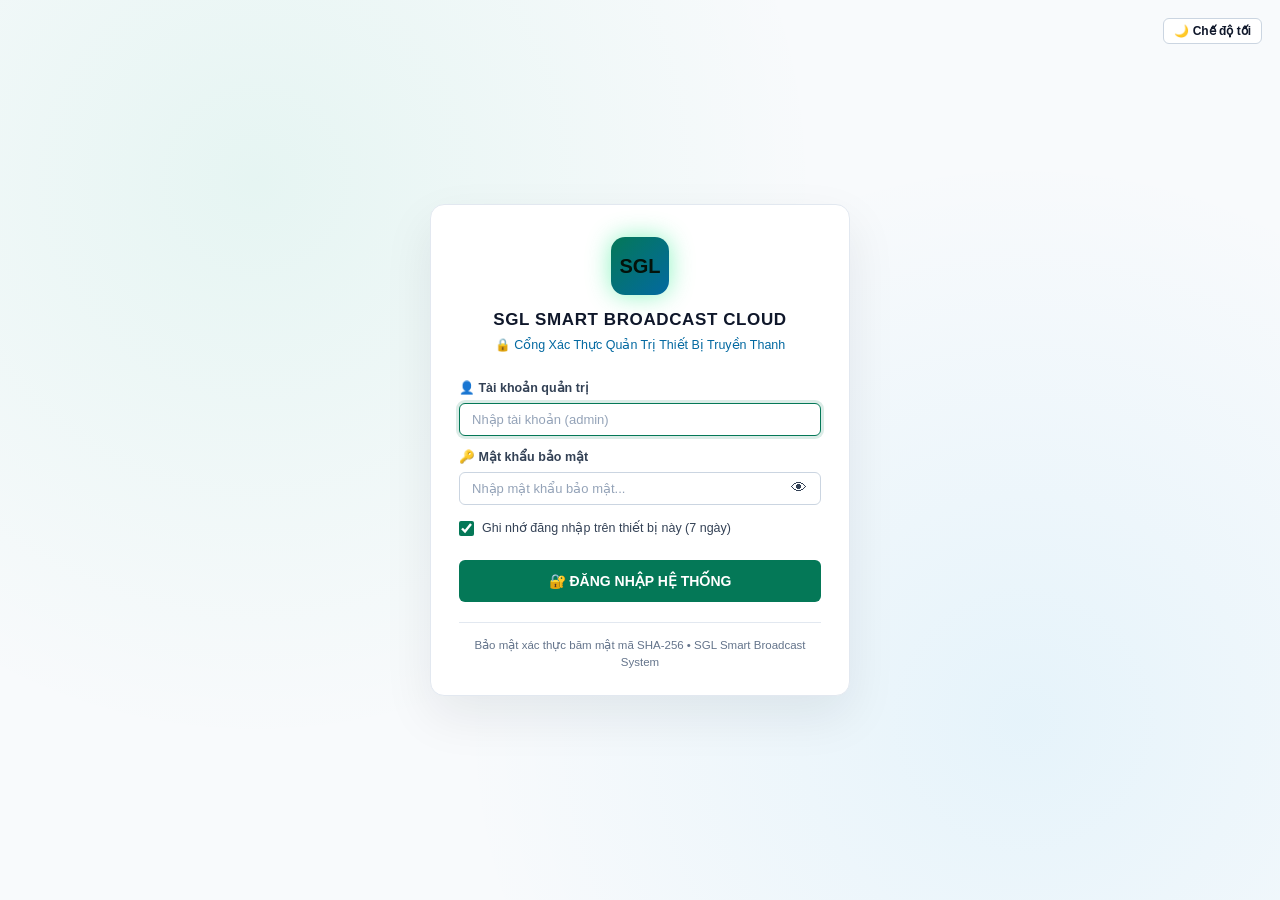
<file: index.html>
<!DOCTYPE html>
<html lang="vi">
<head>
  <meta charset="UTF-8" />
  <meta name="viewport" content="width=device-width, initial-scale=1.0" />
  <meta name="color-scheme" content="light dark" />
  <script>
    try {
      const savedScheme = localStorage.getItem("sgl_theme");
      document.querySelector('meta[name="color-scheme"]').content =
        savedScheme === "light" || savedScheme === "dark" ? savedScheme : "light dark";
    } catch (e) {}
  </script>
  <title>SGL Smart Broadcast Cloud — Quản Trị Thiết Bị Truyền Thanh</title>
  <link rel="stylesheet" href="styles.css" />
</head>
<body>

  <!-- =================================================================== -->
  <!-- LOGIN GATE OVERLAY (BẢO MẬT ĐĂNG NHẬP HỆ THỐNG)                     -->
  <!-- =================================================================== -->
  <div id="loginGate" class="login-gate">
    <button
      type="button"
      id="btnLoginThemeToggle"
      class="btn btn-outline btn-sm login-theme-btn"
      onclick="toggleTheme()"
      title="Chuyển chế độ Sáng / Tối"
    >
      ☀️ Chế độ sáng
    </button>
    <div class="login-card" id="loginCard">
      <div class="login-header">
        <div class="login-logo">SGL</div>
        <div class="login-title">SGL SMART BROADCAST CLOUD</div>
        <div class="login-subtitle">🔒 Cổng Xác Thực Quản Trị Thiết Bị Truyền Thanh</div>
      </div>

      <form id="loginForm" onsubmit="handleLoginSubmit(event)" autocomplete="on">
        <div class="form-row">
          <label for="loginUsername">👤 Tài khoản quản trị</label>
          <input
            type="text"
            id="loginUsername"
            class="input-control"
            placeholder="Nhập tài khoản (admin)"
            autocomplete="username"
            required
          />
        </div>

        <div class="form-row">
          <label for="loginPassword">🔑 Mật khẩu bảo mật</label>
          <div class="password-wrapper">
            <input
              type="password"
              id="loginPassword"
              class="input-control"
              placeholder="Nhập mật khẩu bảo mật..."
              autocomplete="current-password"
              required
            />
            <button
              type="button"
              class="btn-eye"
              id="btnTogglePass"
              onclick="togglePasswordVisibility()"
              title="Hiện / Ẩn mật khẩu"
            >
              👁
            </button>
          </div>
        </div>

        <div class="login-remember-row">
          <label class="remember-label">
            <input type="checkbox" id="loginRemember" checked />
            <span>Ghi nhớ đăng nhập trên thiết bị này (7 ngày)</span>
          </label>
        </div>

        <div id="loginErrorBox" class="login-error" style="display:none;"></div>

        <button type="submit" id="btnLoginSubmit" class="btn btn-primary login-btn">
          🔐 ĐĂNG NHẬP HỆ THỐNG
        </button>
      </form>

      <div class="login-footer">
        Bảo mật xác thực băm mật mã SHA-256 &bull; SGL Smart Broadcast System
      </div>
    </div>
  </div>

  <!-- TOP NAVIGATION BAR -->
  <header class="topbar" id="appTopbar" style="display:none;">
    <div class="brand">
      <div class="brand-logo">SGL</div>
      <div>
        <div class="brand-title">SGL SMART BROADCAST CLOUD</div>
        <div class="brand-subtitle">Hệ Thống Quản Trị &amp; Điều Khiển Thiết Bị Truyền Thanh Android</div>
      </div>
    </div>

    <nav class="nav-tabs">
      <button class="nav-tab active" data-tab="tab-dashboard" onclick="switchTab('tab-dashboard')">
        📡 Dashboard Thực Địa
      </button>
      <button class="nav-tab" data-tab="tab-deploy" onclick="switchTab('tab-deploy')">
        🚀 Triển Khai Dự Án (GĐ2)
      </button>
      <button class="nav-tab" data-tab="tab-builder" onclick="switchTab('tab-builder')">
        🛠 Trình Tạo Kịch Bản
      </button>
      <button class="nav-tab" data-tab="tab-settings" onclick="switchTab('tab-settings')">
        ⚙️ Cấu Hình &amp; Sheet
      </button>
    </nav>

    <div class="topbar-actions">
      <div class="sync-indicator" title="Tự động đồng bộ mỗi 30 giây">
        <span class="pulse-dot" id="syncDot"></span>
        <span id="lblLastSync">Đang kết nối...</span>
      </div>
      <button class="btn btn-outline btn-sm" onclick="refreshAllData()">
        🔄 Làm mới
      </button>
      <button id="btnToggleTheme" class="btn btn-outline btn-sm" onclick="toggleTheme()" title="Chuyển chế độ Sáng / Tối">
        ☀️ Chế độ sáng
      </button>
      <a id="btnOpenSheetTop" href="https://docs.google.com/spreadsheets/d/1-7ZrYTDnoL68BNB7D9QQWxhDGcGNXW3VVfdedAtejAg/edit" target="_blank" class="btn btn-cyan btn-sm" style="text-decoration:none;">
        📊 Mở Google Sheet
      </a>
      <button class="btn btn-danger btn-sm" onclick="handleLogout()" title="Đăng xuất khỏi phiên làm việc">
        🚪 Đăng xuất
      </button>
    </div>
  </header>

  <!-- MAIN CONTENT -->
  <main class="main-container" id="appMain" style="display:none;">

    <!-- =================================================================== -->
    <!-- TAB 1: DASHBOARD THỰC ĐỊA                                           -->
    <!-- =================================================================== -->
    <section id="tab-dashboard" class="tab-panel active">

      <!-- KPI CARDS -->
      <div class="kpi-grid">
        <div class="kpi-card kpi-total" onclick="setStatusFilter('ALL')">
          <div>
            <div class="kpi-label">Tổng Thiết Bị</div>
            <div class="kpi-value" id="kpiTotal">0</div>
            <div class="kpi-sub">Toàn bộ hệ thống</div>
          </div>
          <div class="kpi-icon">📦</div>
        </div>

        <div class="kpi-card kpi-online" onclick="setStatusFilter('online')">
          <div>
            <div class="kpi-label">Đang Online</div>
            <div class="kpi-value" id="kpiOnline">0</div>
            <div class="kpi-sub">Heartbeat &le; 8 phút</div>
          </div>
          <div class="kpi-icon">🟢</div>
        </div>

        <div class="kpi-card kpi-slow" onclick="setStatusFilter('slow')">
          <div>
            <div class="kpi-label">Mạng Chậm</div>
            <div class="kpi-value" id="kpiSlow">0</div>
            <div class="kpi-sub">Heartbeat 8 – 12 phút</div>
          </div>
          <div class="kpi-icon">🟡</div>
        </div>

        <div class="kpi-card kpi-offline" onclick="setStatusFilter('offline')">
          <div>
            <div class="kpi-label">Đang Offline</div>
            <div class="kpi-value" id="kpiOffline">0</div>
            <div class="kpi-sub">Quá 12 phút / Mất nguồn</div>
          </div>
          <div class="kpi-icon">🔴</div>
        </div>

        <div class="kpi-card kpi-projects" onclick="syncSheetsOnCloud()">
          <div>
            <div class="kpi-label">Số Dự Án</div>
            <div class="kpi-value" id="kpiProjects">0</div>
            <div class="kpi-sub">Bấm để tách Sheet tự động</div>
          </div>
          <div class="kpi-icon">📁</div>
        </div>
      </div>

      <!-- PROJECT PILL BAR (Tách theo từng dự án giống Google Sheet) -->
      <div class="project-pills-bar" id="projectPillsBar">
        <span class="project-pill active" onclick="setProjectFilter('ALL')">
          🌐 Tất cả dự án <span class="pill-count" id="pillCountAll">0</span>
        </span>
      </div>

      <!-- FILTER & BULK ACTION TOOLBAR -->
      <div class="toolbar-card">
        <div class="filter-group">
          <input
            type="text"
            id="txtSearch"
            class="input-control search-box"
            placeholder="🔍 Tìm kiếm MAC, AnyDesk ID, Mã ICS, Dự án, Ghi chú..."
            oninput="renderDeviceTable()"
          />

          <select id="selFilterProject" class="select-control" onchange="onProjectSelectChange()">
            <option value="ALL">📁 Dự án: TẤT CẢ</option>
          </select>

          <select id="selFilterSoftware" class="select-control" onchange="renderDeviceTable()">
            <option value="ALL">💿 Phần mềm: TẤT CẢ</option>
            <option value="Radio 3.6">Radio 3.6</option>
            <option value="VNPT ICS">VNPT ICS</option>
            <option value="Radio 1.66">Radio 1.66</option>
            <option value="Radio 2.0">Radio 2.0</option>
          </select>

          <select id="selFilterStatus" class="select-control" onchange="renderDeviceTable()">
            <option value="ALL">📡 Trạng thái: TẤT CẢ</option>
            <option value="online">🟢 Đang Online</option>
            <option value="slow">🟡 Mạng Chậm</option>
            <option value="offline">🔴 Đang Offline</option>
          </select>
        </div>

        <div class="action-group">
          <span id="lblSelectedCount" class="mono" style="color:var(--accent-green); font-weight:700; margin-right:4px;">
            Đã chọn: 0
          </span>
          <button class="btn btn-cyan" id="btnCheckSelectedIot" onclick="checkSelectedIotStatuses()" title="Chỉ kiểm tra trạng thái CMS IoT cho các Box đã tick chọn (tối đa 20 box/lần, không quét toàn bộ)">
            🔌 Check IoT (Đã chọn)
          </button>
          <button class="btn btn-outline" onclick="pushSelectedToExternalSheet()" title="Đẩy thông tin AnyDesk / MAC / IoT / ICS của các Box đã chọn sang Google Sheet ngoài">
            📊 Đẩy Sheet Ngoài
          </button>
          <button class="btn btn-amber" onclick="openAssignProjectModal()">
            📁 Gán Dự Án
          </button>
          <button class="btn btn-primary" onclick="openQuickDeployModal()">
            🚀 Chốt Dự Án Từ Xa
          </button>
          <button class="btn btn-success" onclick="printSelectedDevices()" title="In tem dán vỏ Box hàng loạt cho các thiết bị đã chọn qua máy in AiYin D11S">
            🖨️ In Tem Box Đã Chọn
          </button>
          <button class="btn btn-cyan" onclick="openBulkImportOldProjectModal()">
            📋 Thêm Dự Án Cũ (Dán DS AnyDesk)
          </button>
          <button class="btn btn-outline" onclick="openAddDeviceModal()">
            ➕ Thêm Box Lẻ
          </button>
          <button class="btn btn-outline" onclick="exportCurrentViewCsv()">
            📥 Xuất Excel (CSV)
          </button>
          <button class="btn btn-outline" onclick="syncSheetsOnCloud()" title="Đồng bộ tách Sheet từng dự án và Sheet Final">
            🔀 Tách Sheet Dự Án
          </button>
        </div>
      </div>

      <!-- DEVICE TABLE -->
      <div class="table-container">
        <div class="table-scroll">
          <table class="data-table">
            <thead>
              <tr>
                <th style="width:36px;">
                  <input type="checkbox" id="chkSelectAll" onchange="toggleSelectAll(this.checked)" />
                </th>
                <th>STT</th>
                <th>Trạng Thái</th>
                <th>Địa Chỉ MAC</th>
                <th>AnyDesk ID</th>
                <th>Mã IoT</th>
                <th>Dự Án (Địa phương)</th>
                <th>Phần Mềm</th>
                <th>Mã ICS</th>
                <th>Lần Cuối Online</th>
                <th>Bộ Nhớ</th>
                <th>Task Hiện Tại</th>
                <th>Thao Tác Nhanh</th>
              </tr>
            </thead>
            <tbody id="deviceTableBody">
              <tr>
                <td colspan="13" style="text-align:center; padding:32px; color:var(--text-secondary);">
                  ⏳ Đang tải danh sách thiết bị từ Google Sheet Cloud...
                </td>
              </tr>
            </tbody>
          </table>
        </div>
      </div>
    </section>

    <!-- =================================================================== -->
    <!-- TAB 2: TRIỂN KHAI DỰ ÁN TỪ XA (GIAI ĐOẠN 2) & HÀNG ĐỢI TASK          -->
    <!-- =================================================================== -->
    <section id="tab-deploy" class="tab-panel">
      <div class="split-grid">
        <!-- Cột trái: Cấu hình giao nhiệm vụ từ xa -->
        <div class="panel-card">
          <div class="panel-header">
            <div class="panel-title">🚀 GIAO NHIỆM VỤ CHỐT DỰ ÁN TỪ XA (OTA)</div>
            <span class="mono" id="deploySelectedBadge" style="color:var(--accent-cyan);">0 thiết bị được chọn</span>
          </div>

          <div class="form-row">
            <label>1. Chọn Kịch Bản Triển Khai (Template):</label>
            <select id="selDeployTemplate" class="select-control" onchange="onDeployTemplateChange()"></select>
          </div>

          <div class="form-row">
            <label>Mô tả kịch bản:</label>
            <div id="lblTemplateDesc" style="padding:8px 12px; background:var(--bg-input); border-radius:6px; color:var(--accent-amber); font-size:13px;">
              --
            </div>
          </div>

          <div class="form-row">
            <label>Chi tiết các bước thực thi tự động trên Android Box (JSON Steps):</label>
            <textarea id="txtDeployStepsPreview" class="code-editor" readonly></textarea>
          </div>

          <div class="form-row">
            <label>2. Danh sách MAC mục tiêu (Cách nhau bởi dấu phẩy hoặc chọn từ bảng Dashboard):</label>
            <textarea id="txtDeployTargetMacs" class="code-editor" style="min-height:90px; color:var(--accent-green);" placeholder="Ví dụ: 900EB3D6BF2C, 900EB3D52C1D"></textarea>
          </div>

          <div style="display:flex; gap:10px; margin-top:14px;">
            <button class="btn btn-primary" id="btnExecuteDeploy" onclick="executeRemoteDeploy()" style="flex:1; justify-content:center; padding:12px;">
              🚀 PHÁT LỆNH TRIỂN KHAI LÊN CLOUD SHEET
            </button>
            <button class="btn btn-outline" onclick="fillOnlineMacsToDeploy()">
              🟢 Chọn tất cả máy đang Online
            </button>
          </div>
        </div>

        <!-- Cột phải: Hàng đợi Tasks thời gian thực -->
        <div class="panel-card">
          <div class="panel-header">
            <div class="panel-title">📋 LỊCH SỬ &amp; HÀNG ĐỢI NHIỆM VỤ (TASKS QUEUE)</div>
            <button class="btn btn-outline btn-sm" onclick="loadTasksQueue()">🔄 Làm mới Task</button>
          </div>

          <div class="table-scroll" style="max-height:540px;">
            <table class="data-table">
              <thead>
                <tr>
                  <th>Task ID</th>
                  <th>MAC</th>
                  <th>Kịch Bản</th>
                  <th>Trạng Thái</th>
                  <th>Kết Quả / Log</th>
                </tr>
              </thead>
              <tbody id="tasksTableBody">
                <tr>
                  <td colspan="5" style="text-align:center; padding:24px; color:var(--text-secondary);">
                    Chưa có dữ liệu nhiệm vụ.
                  </td>
                </tr>
              </tbody>
            </table>
          </div>
        </div>
      </div>
    </section>

    <!-- =================================================================== -->
    <!-- TAB 3: TRÌNH TẠO KỊCH BẢN (SCRIPT BUILDER)                          -->
    <!-- =================================================================== -->
    <section id="tab-builder" class="tab-panel">
      <div class="split-grid">
        <div class="panel-card">
          <div class="panel-header">
            <div class="panel-title">🛠 TẠO / CHỈNH SỬA KỊCH BẢN TỰ ĐỘNG</div>
          </div>

          <div class="form-row">
            <label>Tên Kịch Bản (Mã định danh không dấu, ví dụ: deploy_xa_xuyen_moc):</label>
            <input type="text" id="txtBuilderName" class="input-control" placeholder="VD: deploy_custom_ics" />
          </div>

          <div class="form-row">
            <label>Mô tả ngắn gọn:</label>
            <input type="text" id="txtBuilderDesc" class="input-control" placeholder="VD: Gỡ Radio 3.6, cài ICS và báo cáo dự án" />
          </div>

          <div class="form-row">
            <label>Thêm nhanh bước lệnh mẫu:</label>
            <div style="display:flex; flex-wrap:wrap; gap:8px;">
              <button class="btn btn-outline btn-sm" onclick="addBuilderStep('install_apk')">📦 + Cài APK</button>
              <button class="btn btn-outline btn-sm" onclick="addBuilderStep('uninstall_pkg')">🗑 + Gỡ Package</button>
              <button class="btn btn-outline btn-sm" onclick="addBuilderStep('shell_cmd')">💻 + Lệnh Root Shell</button>
              <button class="btn btn-outline btn-sm" onclick="addBuilderStep('start_app')">▶️ + Mở Ứng Dụng</button>
              <button class="btn btn-outline btn-sm" onclick="addBuilderStep('extract_ics_mac')">🔍 + Đọc Mã ICS</button>
              <button class="btn btn-outline btn-sm" onclick="addBuilderStep('report_field')">📝 + Báo Cáo Trường</button>
              <button class="btn btn-outline btn-sm" onclick="addBuilderStep('download_apk')">🌐 + Tải APK từ URL</button>
            </div>
          </div>

          <div class="form-row">
            <label>Nội dung JSON Steps:</label>
            <textarea id="txtBuilderJson" class="code-editor" style="min-height:260px;">[
  {
    "action": "shell_cmd",
    "params": {
      "cmd": "am force-stop vn.phitn.app.radiostation"
    }
  },
  {
    "action": "report_field",
    "params": {
      "field": "software",
      "value": "Radio 3.6"
    }
  }
]</textarea>
          </div>

          <button class="btn btn-primary" onclick="saveCustomTemplate()" style="width:100%; justify-content:center; padding:12px;">
            💾 LƯU KỊCH BẢN LÊN GOOGLE SHEET
          </button>
        </div>

        <div class="panel-card">
          <div class="panel-header">
            <div class="panel-title">📚 DANH SÁCH KỊCH BẢN HIỆN CÓ TRÊN SHEET</div>
          </div>
          <div id="templateListContainer" style="display:flex; flex-direction:column; gap:10px;"></div>
        </div>
      </div>
    </section>

    <!-- =================================================================== -->
    <!-- TAB 4: CẤU HÌNH HỆ THỐNG & GOOGLE SHEET                              -->
    <!-- =================================================================== -->
    <section id="tab-settings" class="tab-panel">
      <div class="panel-card" style="max-width:780px; margin:0 auto;">
        <div class="panel-header">
          <div class="panel-title">⚙️ CẤU HÌNH KẾT NỐI CLOUD WEBHOOK &amp; ANYDESK</div>
        </div>

        <div class="form-row" id="rowGoogleWebhook">
          <label>Google Apps Script Webhook URL:</label>
          <input type="text" id="txtWebhookUrl" class="input-control mono" />
        </div>

        <div class="form-row" id="rowGoogleSheet">
          <label>Link Google Sheet Quản Lý Dự Án:</label>
          <input type="text" id="txtSheetUrl" class="input-control mono" />
        </div>

        <div class="form-row">
          <label>Mật khẩu AnyDesk mặc định (Unattended Access):</label>
          <input type="password" id="txtDefaultAdPass" class="input-control mono" placeholder="Được giải mã tự động khi đăng nhập Quản trị viên" autocomplete="off" />
        </div>

        <div class="form-row">
          <label>🌐 Link Máy In Cục Bộ (Cloudflare Tunnel HTTPS / Localhost):</label>
          <input type="text" id="txtPrintServerUrl" class="input-control mono" placeholder="VD: https://xxxx.trycloudflare.com hoặc http://localhost:8080" />
          <small style="color:var(--text-muted); font-size:11px; margin-top:4px; display:block;">
            Dán link HTTPS do Cloudflare Tunnel tạo ra trên máy tính xưởng để mọi người dùng Web GitHub có thể in từ xa.
          </small>
        </div>

        <div style="display:flex; gap:10px; margin-top:18px;">
          <button class="btn btn-primary" onclick="saveSettings()">💾 Lưu Cấu Hình</button>
          <button class="btn btn-cyan" onclick="resetDefaultSettings()">🔄 Khôi Phục Mặc Định</button>
          <button class="btn btn-amber" onclick="syncSheetsOnCloud()">🔀 Đồng Bộ Tách Sheet Ngay</button>
        </div>

        <hr style="border:none; border-top:1px solid var(--border-subtle); margin:24px 0;" />

        <!-- CẤU HÌNH ĐỒNG BỘ GOOGLE SHEET NGOÀI -->
        <div class="panel-header" style="margin-bottom:12px;">
          <div class="panel-title">📊 ĐỒNG BỘ TỰ ĐỘNG SANG GOOGLE SHEET NGOÀI</div>
          <span id="lblExtSheetStatus" class="badge badge-slow">Chưa cấu hình</span>
        </div>
        <p style="color:var(--text-secondary); font-size:12px; margin-bottom:14px;">
          Tự động điền <strong>AnyDesk, MAC, Mã IoT, Mã ICS</strong> sang file Google Sheet dự án của bạn mỗi khi thêm Box hoặc Box gửi MAC thật lên hệ thống. (Nhớ chia sẻ quyền <strong>Người chỉnh sửa / Editor</strong> file đích cho tài khoản chạy Apps Script.)
        </p>

        <div class="form-row">
          <label style="display:flex; align-items:center; gap:8px; cursor:pointer;">
            <input type="checkbox" id="chkExtSheetEnabled" />
            <span>Bật tự động điền sang Google Sheet ngoài</span>
          </label>
        </div>

        <div class="form-row">
          <label>Link hoặc ID Google Sheet đích:</label>
          <input type="text" id="txtExtSheetUrl" class="input-control mono" placeholder="https://docs.google.com/spreadsheets/d/..." />
        </div>

        <div style="display:grid; grid-template-columns:2fr 1fr; gap:10px;">
          <div class="form-row">
            <label>Tên Sheet (Tab) đích (để trống = tự khớp tên Dự Án):</label>
            <input type="text" id="txtExtSheetName" class="input-control" placeholder="VD: New" />
          </div>
          <div class="form-row">
            <label>Dòng dữ liệu bắt đầu:</label>
            <input type="number" id="txtExtSheetStartRow" class="input-control mono" value="2" min="1" />
          </div>
        </div>

        <div style="display:grid; grid-template-columns:repeat(4, 1fr); gap:10px;">
          <div class="form-row">
            <label>Cột AnyDesk:</label>
            <input type="text" id="txtExtColAnydesk" class="input-control mono" placeholder="VD: C" maxlength="3" />
          </div>
          <div class="form-row">
            <label>Cột MAC:</label>
            <input type="text" id="txtExtColMac" class="input-control mono" placeholder="VD: D" maxlength="3" />
          </div>
          <div class="form-row">
            <label>Cột Mã IoT:</label>
            <input type="text" id="txtExtColIot" class="input-control mono" placeholder="VD: B" maxlength="3" />
          </div>
          <div class="form-row">
            <label>Cột Mã ICS (tùy chọn):</label>
            <input type="text" id="txtExtColIcs" class="input-control mono" placeholder="VD: E" maxlength="3" />
          </div>
        </div>

        <div class="form-row">
          <label>🎯 Chỉ tự động đẩy các Dự Án sau (cách nhau dấu phẩy, để trống = tất cả):</label>
          <input type="text" id="txtExtFilterProjects" list="dlExistingProjects" class="input-control" placeholder="VD: Kho thiết bị (hoặc: Kho thiết bị, New)" />
          <small style="color:var(--text-muted); font-size:11px; margin-top:4px; display:block;">
            Dùng để tách riêng 2 bên test: chỉ Box thuộc dự án nhập ở đây mới tự đẩy sang Sheet ngoài (bên QA/dự án khác sẽ bỏ qua). Bấm tay nút "Đẩy Sheet Ngoài" vẫn hoạt động cho mọi Box.
          </small>
        </div>

        <div class="form-row">
          <label style="display:flex; align-items:center; gap:8px; cursor:pointer;">
            <input type="checkbox" id="chkExtRequireIot" />
            <span>Chỉ tự động đẩy khi Box đã có Mã IoT (tùy chọn)</span>
          </label>
        </div>

        <div style="display:flex; gap:10px; margin-top:12px;">
          <button class="btn btn-success" id="btnSaveExtSheet" onclick="saveExternalSheetConfig()">💾 Lưu &amp; Kiểm Tra Quyền Sheet</button>
        </div>

        <hr style="border:none; border-top:1px solid var(--border-subtle); margin:24px 0;" />

        <!-- CẤU HÌNH SAIGONIOT CMS -->
        <div class="panel-header" style="margin-bottom:12px;">
          <div class="panel-title">🔌 KẾT NỐI SAIGONIOT CMS (cmsiot.saigoniot.vn)</div>
          <span id="lblCmsIotStatus" class="badge badge-slow">Chưa cấu hình</span>
        </div>
        <p style="color:var(--text-secondary); font-size:12px; margin-bottom:14px;">
          Tài khoản được lưu an toàn trong <strong>Script Properties</strong> trên Google Apps Script. Hệ thống <strong>KHÔNG tự động quét hàng loạt</strong> — chỉ kiểm tra khi bạn chủ động bấm nút <strong>🔌</strong> (từng dòng hoặc các box đã chọn, tối đa 20 box/lần).
        </p>

        <div style="display:grid; grid-template-columns:1fr 1fr; gap:10px;">
          <div class="form-row">
            <label>Tài khoản SaigonIoT CMS:</label>
            <input type="text" id="txtCmsIotUser" class="input-control mono" placeholder="Nhập tài khoản CMS IoT" autocomplete="off" />
          </div>
          <div class="form-row">
            <label>Mật khẩu SaigonIoT CMS:</label>
            <input type="password" id="txtCmsIotPass" class="input-control mono" placeholder="Nhập mật khẩu CMS IoT" autocomplete="new-password" />
          </div>
        </div>

        <div style="display:flex; gap:10px; margin-top:12px;">
          <button class="btn btn-success" id="btnSaveCmsIot" onclick="saveCmsIotConfig()">🔐 Lưu &amp; Kiểm Tra Kết Nối IoT</button>
        </div>
      </div>
    </section>

  </main>

  <!-- ===================================================================== -->
  <!-- MODAL 1: GÁN DỰ ÁN & PHẦN MỀM HÀNG LOẠT                               -->
  <!-- ===================================================================== -->
  <div class="modal-backdrop" id="modalAssignProject">
    <div class="modal-box">
      <div class="modal-title">📁 Gán / Chuyển Dự Án Hàng Loạt</div>
      <div class="form-row">
        <label>Số lượng thiết bị đang chọn:</label>
        <div id="lblModalAssignCount" class="mono" style="color:var(--accent-cyan); font-weight:700;">0 thiết bị</div>
      </div>
      <div class="form-row">
        <label>Chọn dự án có sẵn hoặc nhập tên Dự án mới:</label>
        <input type="text" id="txtModalProjectName" list="dlExistingProjects" class="input-control" placeholder="VD: Xã Xuyên Mộc (102 box)" />
        <datalist id="dlExistingProjects"></datalist>
      </div>
      <div class="form-row">
        <label>Cập nhật loại Phần mềm (Tùy chọn):</label>
        <select id="selModalSoftware" class="select-control">
          <option value="">-- Giữ nguyên phần mềm hiện tại --</option>
          <option value="Radio 3.6">Radio 3.6</option>
          <option value="Radio 3.6 (Test)">Radio 3.6 (Test)</option>
          <option value="VNPT ICS">VNPT ICS</option>
          <option value="Radio 1.66">Radio 1.66</option>
          <option value="Radio 2.0">Radio 2.0</option>
        </select>
      </div>
      <div style="display:flex; justify-content:flex-end; gap:10px; margin-top:18px;">
        <button class="btn btn-outline" onclick="closeModal('modalAssignProject')">Hủy</button>
        <button class="btn btn-primary" onclick="confirmAssignProject()">✔ Xác Nhận Lưu Lên Sheet</button>
      </div>
    </div>
  </div>

  <!-- ===================================================================== -->
  <!-- MODAL 2: THÊM / ĐĂNG KÝ BOX MỚI THỦ CÔNG                              -->
  <!-- ===================================================================== -->
  <div class="modal-backdrop" id="modalAddDevice">
    <div class="modal-box">
      <div class="modal-title">➕ Đăng Ký / Thêm Android Box Lẻ Lên Sheet</div>
      <div style="display:grid; grid-template-columns:1fr 1fr; gap:10px;">
        <div class="form-row">
          <label>Mã AnyDesk ID (*):</label>
          <input type="text" id="txtAddAnydesk" class="input-control mono" placeholder="VD: 1371078125" oninput="onAddAnydeskInput(this.value)" />
        </div>
        <div class="form-row">
          <label>Mã IoT (Mạch IoT):</label>
          <div style="display:flex; gap:6px;">
            <input type="text" id="txtAddIot" class="input-control mono" placeholder="VD: 11738 / Mã IoT" style="flex:1;" />
            <button type="button" class="btn btn-cyan btn-sm" id="btnAddLookupCms" onclick="lookupSingleIotInModal()" title="Tra cứu nhanh trạng thái từ cmsiot.saigoniot.vn">
              🔍 Tra CMS
            </button>
          </div>
          <div id="lblAddCmsLookupResult" style="font-size:11.5px; color:var(--text-secondary); margin-top:4px;"></div>
        </div>
      </div>
      <div class="form-row">
        <label>Địa chỉ MAC Android (Không cần nhập — Tự động lấy khi Box kết nối):</label>
        <input type="text" id="txtAddMac" class="input-control mono" placeholder="⚡ Để trống: Tự động điền MAC khi Box gửi tín hiệu lần đầu" />
        <div id="lblAutoMacHint" style="font-size:11.5px; color:var(--accent-cyan); margin-top:4px;">
          ⚡ Chỉ cần nhập Mã AnyDesk & Mã IoT, hệ thống sẽ tự động lấy MAC thật ngay lần đầu Box kết nối!
        </div>
      </div>
      <div style="display:grid; grid-template-columns:1fr 1fr; gap:10px;">
        <div class="form-row">
          <label>Dự án:</label>
          <input type="text" id="txtAddProject" list="dlExistingProjects" class="input-control" value="Kho thiết bị" />
        </div>
        <div class="form-row">
          <label>Phần mềm cài đặt:</label>
          <select id="selAddSoftware" class="select-control">
            <option value="Radio 3.6 (Test)">Radio 3.6 (Test)</option>
            <option value="Radio 3.6">Radio 3.6</option>
            <option value="VNPT ICS">VNPT ICS</option>
            <option value="Radio 1.66">Radio 1.66</option>
            <option value="Radio 2.0">Radio 2.0</option>
          </select>
        </div>
      </div>
      <div style="display:grid; grid-template-columns:1fr 1fr; gap:10px;">
        <div class="form-row">
          <label>Mã ICS (Nếu có):</label>
          <input type="text" id="txtAddIcs" class="input-control mono" placeholder="Tùy chọn" />
        </div>
        <div class="form-row">
          <label>IMEI SIM (Nếu có):</label>
          <input type="text" id="txtAddImei" class="input-control mono" placeholder="Tùy chọn" />
        </div>
      </div>
      <div class="form-row">
        <label>Ghi chú / Cụm loa lắp đặt:</label>
        <input type="text" id="txtAddNotes" class="input-control" placeholder="VD: Cụm loa Thôn 1..." />
      </div>
      <div style="display:flex; justify-content:flex-end; gap:10px; margin-top:18px;">
        <button class="btn btn-outline" onclick="closeModal('modalAddDevice')">Hủy</button>
        <button class="btn btn-primary" onclick="confirmAddDevice()">➕ Lưu Thiết Bị</button>
      </div>
    </div>
  </div>

  <!-- ===================================================================== -->
  <!-- MODAL 3: THÊM DỰ ÁN CŨ (DÁN DANH SÁCH MÃ ANYDESK TẠO SHEET DỰ ÁN)     -->
  <!-- ===================================================================== -->
  <div class="modal-backdrop" id="modalBulkImportOldProject">
    <div class="modal-box" style="max-width:580px;">
      <div class="modal-title">📋 Thêm Dự Án Cũ — Dán Danh Sách Mã AnyDesk</div>
      <p style="font-size:12.5px; color:var(--text-secondary); margin-bottom:12px; line-height:1.5;">
        Nhập tên dự án (sẽ tự động tạo 1 Sheet riêng trên Google Sheet) và dán danh sách mã AnyDesk của dự án đó.
        Sau đó khi bạn vào AnyDesk từng Box cài <code>00_AutoSetup.apk</code>, App sẽ <b>tự động dò mã AnyDesk trên Sheet</b>,
        điền MAC thật, cập nhật <b>Phần mềm đang sử dụng</b> và trạng thái <b>Online / Offline</b>.
      </p>
      <div class="form-row">
        <label>Tên Dự Án / Tên Sheet Mới (*):</label>
        <input
          type="text"
          id="txtBulkOldProjectName"
          list="dlExistingProjects"
          class="input-control"
          placeholder="VD: Xã Hòa Hiệp (Dự án cũ)"
        />
      </div>
      <div class="form-row">
        <label>Phần mềm mặc định ban đầu (Sẽ tự động cập nhật lại khi cài App vào Box):</label>
        <select id="selBulkOldSoftware" class="select-control">
          <option value="Chưa đồng bộ">🔄 Tự động nhận diện khi cài App lên Box</option>
          <option value="Radio 3.6">Radio 3.6</option>
          <option value="VNPT ICS">VNPT ICS</option>
          <option value="Radio 1.66">Radio 1.66</option>
          <option value="Radio 2.0">Radio 2.0</option>
        </select>
      </div>
      <div class="form-row">
        <label>Dán danh sách mã AnyDesk (Mỗi dòng 1 mã hoặc copy từ Excel/Zalo):</label>
        <textarea
          id="txtBulkOldAnydeskList"
          class="code-editor"
          style="min-height:170px;"
          placeholder="1371078125&#10;1074358911&#10;1748089615&#10;..."
        ></textarea>
      </div>
      <div style="display:flex; justify-content:flex-end; gap:10px; margin-top:16px;">
        <button class="btn btn-outline" onclick="closeModal('modalBulkImportOldProject')">Hủy</button>
        <button class="btn btn-primary" id="btnConfirmBulkOld" onclick="confirmBulkImportOldProject()">
          📥 Tạo Sheet Dự Án &amp; Nạp Mã AnyDesk
        </button>
      </div>
    </div>
  </div>

  <!-- ===================================================================== -->
  <!-- MODAL 4: SỬA ANYDESK & MÃ IOT THIẾT BỊ                                -->
  <!-- ===================================================================== -->
  <div class="modal-backdrop" id="modalEditIot">
    <div class="modal-box" style="max-width:460px;">
      <div class="modal-title">🏷️ Chỉnh Sửa AnyDesk &amp; Mã IoT</div>
      <div class="form-row">
        <label>Thiết bị đang chọn (MAC):</label>
        <div id="lblEditIotDevice" class="mono" style="color:var(--accent-green); font-weight:700; font-size:14px; padding:6px 12px; background:var(--bg-input); border-radius:6px;">--</div>
      </div>
      <input type="hidden" id="hidEditIotMac" />
      <input type="hidden" id="hidEditIotOldAnydesk" />
      <div class="form-row">
        <label>Mã AnyDesk (9 - 10 chữ số):</label>
        <input
          type="text"
          id="txtEditAnydeskValue"
          class="input-control mono"
          placeholder="Nhập AnyDesk ID mới (VD: 123456789)"
          autocomplete="off"
          onkeydown="if(event.key==='Enter') confirmSaveEditIot()"
        />
      </div>
      <div class="form-row">
        <label>Mã IoT (Quét bằng súng barcode hoặc gõ tay):</label>
        <input
          type="text"
          id="txtEditIotValue"
          class="input-control mono"
          placeholder="Nhập Mã IoT (VD: 11250, IOT-9988...)"
          autocomplete="off"
          onkeydown="if(event.key==='Enter') confirmSaveEditIot()"
        />
      </div>
      <div style="font-size:12px; color:var(--text-muted); margin-top:-6px; margin-bottom:12px;">
        💡 Nhấn <b>Enter</b> hoặc bấm nút <b>Lưu Thay Đổi</b> để cập nhật ngay AnyDesk và Mã IoT.
      </div>
      <div style="display:flex; justify-content:flex-end; gap:10px; margin-top:16px;">
        <button class="btn btn-outline" onclick="closeModal('modalEditIot')">Hủy</button>
        <button class="btn btn-primary" id="btnSaveEditIot" onclick="confirmSaveEditIot()">
          ✔ Lưu Thay Đổi
        </button>
      </div>
    </div>
  </div>

  <!-- TOAST NOTIFICATION CONTAINER -->
  <div class="toast-container" id="toastContainer"></div>

  <script src="app.js"></script>
</body>
</html>
</file>
<file: styles.css>
:root {
  color-scheme: light dark;
  accent-color: var(--accent-green);
  scrollbar-color: var(--scrollbar-thumb) var(--scrollbar-track);

  /* Raw light & dark color tokens */
  --bg-base-light: #f8fafc;
  --bg-base-dark: #060b09;
  --bg-surface-light: #ffffff;
  --bg-surface-dark: #0b1410;
  --bg-card-light: #ffffff;
  --bg-card-dark: #0f1c16;
  --bg-card-hover-light: #f1f5f9;
  --bg-card-hover-dark: #14261e;
  --bg-input-light: #ffffff;
  --bg-input-dark: #070e0b;
  --border-subtle-light: #e2e8f0;
  --border-subtle-dark: #1a3326;
  --border-control-light: #cbd5e1;
  --border-control-dark: #1a3326;
  --border-glow-light: #047857;
  --border-glow-dark: #00e676;
  --text-primary-light: #0f172a;
  --text-primary-dark: #e8f5e9;
  --text-secondary-light: #334155;
  --text-secondary-dark: #8ab89d;
  --text-muted-light: #64748b;
  --text-muted-dark: #527a63;
  --placeholder-color-light: #94a3b8;
  --placeholder-color-dark: #527a63;

  --accent-green-light: #047857;
  --accent-green-dark: #00e676;
  --accent-green-dim-light: #d1fae5;
  --accent-green-dim-dark: rgba(0, 230, 118, 0.14);
  --accent-cyan-light: #0369a1;
  --accent-cyan-dark: #00e5ff;
  --accent-cyan-dim-light: #e0f2fe;
  --accent-cyan-dim-dark: rgba(0, 229, 255, 0.14);
  --accent-amber-light: #b45309;
  --accent-amber-dark: #ffb300;
  --accent-amber-dim-light: #fef3c7;
  --accent-amber-dim-dark: rgba(255, 179, 0, 0.15);
  --accent-red-light: #b91c1c;
  --accent-red-dark: #ff1744;
  --accent-red-dim-light: #fee2e2;
  --accent-red-dim-dark: rgba(255, 23, 68, 0.15);
  --accent-purple-light: #7e22ce;
  --accent-purple-dark: #b388ff;

  --scrollbar-track-light: #f1f5f9;
  --scrollbar-track-dark: #0b1410;
  --scrollbar-thumb-light: #64748b;
  --scrollbar-thumb-dark: #527a63;

  --topbar-bg-start-light: #ffffff;
  --topbar-bg-start-dark: #0d1913;
  --topbar-bg-end-light: #ffffff;
  --topbar-bg-end-dark: #09120e;
  --nav-tabs-bg-light: #f1f5f9;
  --nav-tabs-bg-dark: #070e0b;
  --nav-tab-color-light: #475569;
  --nav-tab-color-dark: #8ab89d;
  --nav-tab-hover-bg-light: rgba(0, 0, 0, 0.04);
  --nav-tab-hover-bg-dark: rgba(255, 255, 255, 0.04);
  --nav-tab-active-bg-light: #ffffff;
  --nav-tab-active-bg-dark: rgba(0, 230, 118, 0.14);
  --nav-tab-active-border-light: #cbd5e1;
  --nav-tab-active-border-dark: rgba(0, 230, 118, 0.35);

  --kpi-hover-border-light: #047857;
  --kpi-hover-border-dark: rgba(0, 230, 118, 0.4);
  --kpi-label-color-light: #64748b;
  --kpi-label-color-dark: #8ab89d;
  --kpi-sub-color-light: #94a3b8;
  --kpi-sub-color-dark: #527a63;
  --kpi-projects-icon-bg-light: #f3e8ff;
  --kpi-projects-icon-bg-dark: rgba(179, 136, 255, 0.14);

  --pill-bg-light: #f8fafc;
  --pill-bg-dark: #0f1c16;
  --pill-hover-color-light: #0369a1;
  --pill-hover-color-dark: #e8f5e9;
  --pill-hover-bg-light: #f0f9ff;
  --pill-hover-bg-dark: #0f1c16;
  --pill-active-bg-light: #0369a1;
  --pill-active-bg-dark: rgba(0, 229, 255, 0.14);
  --pill-active-color-light: #ffffff;
  --pill-active-color-dark: #00e5ff;
  --pill-count-bg-light: #e2e8f0;
  --pill-count-bg-dark: rgba(255, 255, 255, 0.08);
  --pill-count-color-light: #334155;
  --pill-count-color-dark: #8ab89d;
  --pill-active-count-bg-light: rgba(255, 255, 255, 0.25);
  --pill-active-count-bg-dark: rgba(255, 255, 255, 0.08);
  --pill-active-count-color-light: #ffffff;
  --pill-active-count-color-dark: #00e5ff;

  --table-head-bg-light: #f8fafc;
  --table-head-bg-dark: #0a140f;
  --table-head-border-color-light: #cbd5e1;
  --table-head-border-color-dark: #1a3326;
  --table-row-border-light: #f1f5f9;
  --table-row-border-dark: rgba(26, 51, 38, 0.55);
  --table-row-hover-bg-light: #f8fafc;
  --table-row-hover-bg-dark: #14261e;
  --table-row-selected-bg-light: #ecfdf5;
  --table-row-selected-bg-dark: rgba(0, 230, 118, 0.08);
  --table-row-new-bg-light: #ecfdf5;
  --table-row-new-bg-dark: rgba(0, 255, 65, 0.12);
  --table-row-new-glow-start-light: rgba(4, 120, 87, 0.2);
  --table-row-new-glow-start-dark: rgba(0, 255, 65, 0.28);

  --copy-chip-bg-light: #f1f5f9;
  --copy-chip-bg-dark: rgba(255, 255, 255, 0.04);
  --copy-chip-border-light: #e2e8f0;
  --copy-chip-border-dark: transparent;
  --copy-chip-color-light: #0f172a;
  --copy-chip-color-dark: #e8f5e9;
  --copy-chip-hover-bg-light: #e0f2fe;
  --copy-chip-hover-bg-dark: rgba(255, 255, 255, 0.04);

  --badge-online-bg-light: #dcfce7;
  --badge-online-bg-dark: rgba(0, 230, 118, 0.14);
  --badge-online-border-light: #86efac;
  --badge-online-border-dark: rgba(0, 230, 118, 0.3);
  --badge-slow-border-light: #fde68a;
  --badge-slow-border-dark: rgba(255, 179, 0, 0.3);
  --badge-offline-border-light: #fca5a5;
  --badge-offline-border-dark: rgba(255, 23, 68, 0.3);
  --badge-soft-bg-light: #e0f2fe;
  --badge-soft-bg-dark: rgba(0, 229, 255, 0.1);
  --badge-soft-border-light: #bae6fd;
  --badge-soft-border-dark: rgba(0, 229, 255, 0.25);
  --badge-proj-bg-light: #f3e8ff;
  --badge-proj-bg-dark: rgba(179, 136, 255, 0.12);
  --badge-proj-color-light: #6b21a8;
  --badge-proj-color-dark: #d1c4e9;
  --badge-proj-border-light: #d8b4fe;
  --badge-proj-border-dark: rgba(179, 136, 255, 0.25);

  --btn-primary-color-light: #ffffff;
  --btn-primary-color-dark: #04120a;
  --btn-primary-hover-bg-light: #065f46;
  --btn-primary-hover-bg-dark: #26ff8c;
  --btn-success-bg-light: #ecfdf5;
  --btn-success-bg-dark: #0d4a25;
  --btn-success-color-light: #047857;
  --btn-success-color-dark: #00ff66;
  --btn-success-border-light: #10b981;
  --btn-success-border-dark: #00ff66;
  --btn-success-hover-bg-light: #047857;
  --btn-success-hover-bg-dark: #146935;
  --btn-success-hover-border-light: #047857;
  --btn-success-hover-border-dark: #00ff66;
  --btn-cyan-border-light: #7dd3fc;
  --btn-cyan-border-dark: rgba(0, 229, 255, 0.35);
  --btn-cyan-hover-bg-light: #0369a1;
  --btn-cyan-hover-bg-dark: rgba(0, 229, 255, 0.24);
  --btn-cyan-hover-color-light: #ffffff;
  --btn-cyan-hover-color-dark: #00e5ff;
  --btn-cyan-hover-border-light: #0369a1;
  --btn-cyan-hover-border-dark: rgba(0, 229, 255, 0.35);
  --btn-amber-border-light: #fcd34d;
  --btn-amber-border-dark: rgba(255, 179, 0, 0.35);
  --btn-amber-hover-bg-light: #b45309;
  --btn-amber-hover-bg-dark: rgba(255, 179, 0, 0.25);
  --btn-amber-hover-color-light: #ffffff;
  --btn-amber-hover-color-dark: #ffb300;
  --btn-amber-hover-border-light: #b45309;
  --btn-amber-hover-border-dark: rgba(255, 179, 0, 0.35);
  --btn-danger-border-light: #fca5a5;
  --btn-danger-border-dark: rgba(255, 23, 68, 0.35);
  --btn-danger-hover-bg-light: #b91c1c;
  --btn-danger-hover-bg-dark: rgba(255, 23, 68, 0.25);
  --btn-danger-hover-color-light: #ffffff;
  --btn-danger-hover-color-dark: #ff1744;
  --btn-danger-hover-border-light: #b91c1c;
  --btn-danger-hover-border-dark: rgba(255, 23, 68, 0.35);
  --btn-outline-hover-border-light: #94a3b8;
  --btn-outline-hover-border-dark: #8ab89d;

  --modal-backdrop-bg-light: rgba(15, 23, 42, 0.5);
  --modal-backdrop-bg-dark: rgba(0, 0, 0, 0.72);
  --modal-box-border-light: #cbd5e1;
  --modal-box-border-dark: #00e676;
  --toast-bg-light: #ffffff;
  --toast-bg-dark: #102419;
  --code-editor-bg-light: #f8fafc;
  --code-editor-bg-dark: #070e0b;

  --login-glow-1-light: rgba(16, 185, 129, 0.08);
  --login-glow-1-dark: rgba(0, 230, 118, 0.12);
  --login-glow-2-light: rgba(14, 165, 233, 0.08);
  --login-glow-2-dark: rgba(0, 212, 255, 0.12);
  --login-card-bg-light: #ffffff;
  --login-card-bg-dark: rgba(16, 23, 38, 0.96);
  --login-card-border-light: #e2e8f0;
  --login-card-border-dark: #00e676;
  --login-error-bg-light: #fee2e2;
  --login-error-bg-dark: rgba(255, 82, 82, 0.14);
  --login-error-border-light: #fca5a5;
  --login-error-border-dark: rgba(255, 82, 82, 0.4);
  --login-error-color-light: #b91c1c;
  --login-error-color-dark: #ff8a80;

  /* Active theme tokens (fallback base: Light) */
  --bg-base: var(--bg-base-light);
  --bg-surface: var(--bg-surface-light);
  --bg-card: var(--bg-card-light);
  --bg-card-hover: var(--bg-card-hover-light);
  --bg-input: var(--bg-input-light);
  --border-subtle: var(--border-subtle-light);
  --border-control: var(--border-control-light);
  --border-glow: var(--border-glow-light);
  --text-primary: var(--text-primary-light);
  --text-secondary: var(--text-secondary-light);
  --text-muted: var(--text-muted-light);
  --placeholder-color: var(--placeholder-color-light);
  --accent-green: var(--accent-green-light);
  --accent-green-dim: var(--accent-green-dim-light);
  --accent-cyan: var(--accent-cyan-light);
  --accent-cyan-dim: var(--accent-cyan-dim-light);
  --accent-amber: var(--accent-amber-light);
  --accent-amber-dim: var(--accent-amber-dim-light);
  --accent-red: var(--accent-red-light);
  --accent-red-dim: var(--accent-red-dim-light);
  --accent-purple: var(--accent-purple-light);

  --scrollbar-track: var(--scrollbar-track-light);
  --scrollbar-thumb: var(--scrollbar-thumb-light);

  --topbar-bg-start: var(--topbar-bg-start-light);
  --topbar-bg-end: var(--topbar-bg-end-light);
  --nav-tabs-bg: var(--nav-tabs-bg-light);
  --nav-tab-color: var(--nav-tab-color-light);
  --nav-tab-hover-bg: var(--nav-tab-hover-bg-light);
  --nav-tab-active-bg: var(--nav-tab-active-bg-light);
  --nav-tab-active-border: var(--nav-tab-active-border-light);

  --kpi-hover-border: var(--kpi-hover-border-light);
  --kpi-label-color: var(--kpi-label-color-light);
  --kpi-sub-color: var(--kpi-sub-color-light);
  --kpi-projects-icon-bg: var(--kpi-projects-icon-bg-light);

  --pill-bg: var(--pill-bg-light);
  --pill-hover-color: var(--pill-hover-color-light);
  --pill-hover-bg: var(--pill-hover-bg-light);
  --pill-active-bg: var(--pill-active-bg-light);
  --pill-active-color: var(--pill-active-color-light);
  --pill-count-bg: var(--pill-count-bg-light);
  --pill-count-color: var(--pill-count-color-light);
  --pill-active-count-bg: var(--pill-active-count-bg-light);
  --pill-active-count-color: var(--pill-active-count-color-light);

  --table-head-bg: var(--table-head-bg-light);
  --table-head-border-color: var(--table-head-border-color-light);
  --table-row-border: var(--table-row-border-light);
  --table-row-hover-bg: var(--table-row-hover-bg-light);
  --table-row-selected-bg: var(--table-row-selected-bg-light);
  --table-row-new-bg: var(--table-row-new-bg-light);
  --table-row-new-glow-start: var(--table-row-new-glow-start-light);

  --copy-chip-bg: var(--copy-chip-bg-light);
  --copy-chip-border: var(--copy-chip-border-light);
  --copy-chip-color: var(--copy-chip-color-light);
  --copy-chip-hover-bg: var(--copy-chip-hover-bg-light);

  --badge-online-bg: var(--badge-online-bg-light);
  --badge-online-border: var(--badge-online-border-light);
  --badge-slow-border: var(--badge-slow-border-light);
  --badge-offline-border: var(--badge-offline-border-light);
  --badge-soft-bg: var(--badge-soft-bg-light);
  --badge-soft-border: var(--badge-soft-border-light);
  --badge-proj-bg: var(--badge-proj-bg-light);
  --badge-proj-color: var(--badge-proj-color-light);
  --badge-proj-border: var(--badge-proj-border-light);

  --btn-primary-color: var(--btn-primary-color-light);
  --btn-primary-hover-bg: var(--btn-primary-hover-bg-light);
  --btn-success-bg: var(--btn-success-bg-light);
  --btn-success-color: var(--btn-success-color-light);
  --btn-success-border: var(--btn-success-border-light);
  --btn-success-hover-bg: var(--btn-success-hover-bg-light);
  --btn-success-hover-border: var(--btn-success-hover-border-light);
  --btn-cyan-border: var(--btn-cyan-border-light);
  --btn-cyan-hover-bg: var(--btn-cyan-hover-bg-light);
  --btn-cyan-hover-color: var(--btn-cyan-hover-color-light);
  --btn-cyan-hover-border: var(--btn-cyan-hover-border-light);
  --btn-amber-border: var(--btn-amber-border-light);
  --btn-amber-hover-bg: var(--btn-amber-hover-bg-light);
  --btn-amber-hover-color: var(--btn-amber-hover-color-light);
  --btn-amber-hover-border: var(--btn-amber-hover-border-light);
  --btn-danger-border: var(--btn-danger-border-light);
  --btn-danger-hover-bg: var(--btn-danger-hover-bg-light);
  --btn-danger-hover-color: var(--btn-danger-hover-color-light);
  --btn-danger-hover-border: var(--btn-danger-hover-border-light);
  --btn-outline-hover-border: var(--btn-outline-hover-border-light);

  --modal-backdrop-bg: var(--modal-backdrop-bg-light);
  --modal-box-border: var(--modal-box-border-light);
  --toast-bg: var(--toast-bg-light);
  --code-editor-bg: var(--code-editor-bg-light);

  --login-glow-1: var(--login-glow-1-light);
  --login-glow-2: var(--login-glow-2-light);
  --login-card-bg: var(--login-card-bg-light);
  --login-card-border: var(--login-card-border-light);
  --login-error-bg: var(--login-error-bg-light);
  --login-error-border: var(--login-error-border-light);
  --login-error-color: var(--login-error-color-light);

  /* Non-color tokens (Light default) */
  --radius-sm: 6px;
  --radius-md: 10px;
  --radius-lg: 14px;
  --shadow-card: 0 2px 8px rgba(15, 23, 42, 0.04);
  --topbar-shadow: 0 1px 4px rgba(15, 23, 42, 0.06);
  --nav-tab-active-shadow: 0 1px 3px rgba(0, 0, 0, 0.08);
  --kpi-hover-shadow: 0 4px 14px rgba(15, 23, 42, 0.08);
  --focus-ring: 0 0 0 3px rgba(4, 120, 87, 0.14);
  --table-head-border-width: 2px;
  --btn-primary-hover-shadow: 0 2px 8px rgba(4, 120, 87, 0.25);
  --btn-success-hover-shadow: 0 2px 8px rgba(4, 120, 87, 0.25);
  --modal-box-shadow: 0 20px 48px rgba(15, 23, 42, 0.15);
  --toast-shadow: 0 10px 25px rgba(0, 0, 0, 0.08);
  --login-card-shadow: 0 20px 50px rgba(15, 23, 42, 0.08);
}

/* Fallback for browsers without light-dark() + non-color tokens when OS prefers dark */
@media (prefers-color-scheme: dark) {
  :root {
    --bg-base: var(--bg-base-dark);
    --bg-surface: var(--bg-surface-dark);
    --bg-card: var(--bg-card-dark);
    --bg-card-hover: var(--bg-card-hover-dark);
    --bg-input: var(--bg-input-dark);
    --border-subtle: var(--border-subtle-dark);
    --border-control: var(--border-control-dark);
    --border-glow: var(--border-glow-dark);
    --text-primary: var(--text-primary-dark);
    --text-secondary: var(--text-secondary-dark);
    --text-muted: var(--text-muted-dark);
    --placeholder-color: var(--placeholder-color-dark);
    --accent-green: var(--accent-green-dark);
    --accent-green-dim: var(--accent-green-dim-dark);
    --accent-cyan: var(--accent-cyan-dark);
    --accent-cyan-dim: var(--accent-cyan-dim-dark);
    --accent-amber: var(--accent-amber-dark);
    --accent-amber-dim: var(--accent-amber-dim-dark);
    --accent-red: var(--accent-red-dark);
    --accent-red-dim: var(--accent-red-dim-dark);
    --accent-purple: var(--accent-purple-dark);
    --scrollbar-track: var(--scrollbar-track-dark);
    --scrollbar-thumb: var(--scrollbar-thumb-dark);
    --topbar-bg-start: var(--topbar-bg-start-dark);
    --topbar-bg-end: var(--topbar-bg-end-dark);
    --nav-tabs-bg: var(--nav-tabs-bg-dark);
    --nav-tab-color: var(--nav-tab-color-dark);
    --nav-tab-hover-bg: var(--nav-tab-hover-bg-dark);
    --nav-tab-active-bg: var(--nav-tab-active-bg-dark);
    --nav-tab-active-border: var(--nav-tab-active-border-dark);
    --kpi-hover-border: var(--kpi-hover-border-dark);
    --kpi-label-color: var(--kpi-label-color-dark);
    --kpi-sub-color: var(--kpi-sub-color-dark);
    --kpi-projects-icon-bg: var(--kpi-projects-icon-bg-dark);
    --pill-bg: var(--pill-bg-dark);
    --pill-hover-color: var(--pill-hover-color-dark);
    --pill-hover-bg: var(--pill-hover-bg-dark);
    --pill-active-bg: var(--pill-active-bg-dark);
    --pill-active-color: var(--pill-active-color-dark);
    --pill-count-bg: var(--pill-count-bg-dark);
    --pill-count-color: var(--pill-count-color-dark);
    --pill-active-count-bg: var(--pill-active-count-bg-dark);
    --pill-active-count-color: var(--pill-active-count-color-dark);
    --table-head-bg: var(--table-head-bg-dark);
    --table-head-border-color: var(--table-head-border-color-dark);
    --table-row-border: var(--table-row-border-dark);
    --table-row-hover-bg: var(--table-row-hover-bg-dark);
    --table-row-selected-bg: var(--table-row-selected-bg-dark);
    --table-row-new-bg: var(--table-row-new-bg-dark);
    --table-row-new-glow-start: var(--table-row-new-glow-start-dark);
    --copy-chip-bg: var(--copy-chip-bg-dark);
    --copy-chip-border: var(--copy-chip-border-dark);
    --copy-chip-color: var(--copy-chip-color-dark);
    --copy-chip-hover-bg: var(--copy-chip-hover-bg-dark);
    --badge-online-bg: var(--badge-online-bg-dark);
    --badge-online-border: var(--badge-online-border-dark);
    --badge-slow-border: var(--badge-slow-border-dark);
    --badge-offline-border: var(--badge-offline-border-dark);
    --badge-soft-bg: var(--badge-soft-bg-dark);
    --badge-soft-border: var(--badge-soft-border-dark);
    --badge-proj-bg: var(--badge-proj-bg-dark);
    --badge-proj-color: var(--badge-proj-color-dark);
    --badge-proj-border: var(--badge-proj-border-dark);
    --btn-primary-color: var(--btn-primary-color-dark);
    --btn-primary-hover-bg: var(--btn-primary-hover-bg-dark);
    --btn-success-bg: var(--btn-success-bg-dark);
    --btn-success-color: var(--btn-success-color-dark);
    --btn-success-border: var(--btn-success-border-dark);
    --btn-success-hover-bg: var(--btn-success-hover-bg-dark);
    --btn-success-hover-border: var(--btn-success-hover-border-dark);
    --btn-cyan-border: var(--btn-cyan-border-dark);
    --btn-cyan-hover-bg: var(--btn-cyan-hover-bg-dark);
    --btn-cyan-hover-color: var(--btn-cyan-hover-color-dark);
    --btn-cyan-hover-border: var(--btn-cyan-hover-border-dark);
    --btn-amber-border: var(--btn-amber-border-dark);
    --btn-amber-hover-bg: var(--btn-amber-hover-bg-dark);
    --btn-amber-hover-color: var(--btn-amber-hover-color-dark);
    --btn-amber-hover-border: var(--btn-amber-hover-border-dark);
    --btn-danger-border: var(--btn-danger-border-dark);
    --btn-danger-hover-bg: var(--btn-danger-hover-bg-dark);
    --btn-danger-hover-color: var(--btn-danger-hover-color-dark);
    --btn-danger-hover-border: var(--btn-danger-hover-border-dark);
    --btn-outline-hover-border: var(--btn-outline-hover-border-dark);
    --modal-backdrop-bg: var(--modal-backdrop-bg-dark);
    --modal-box-border: var(--modal-box-border-dark);
    --toast-bg: var(--toast-bg-dark);
    --code-editor-bg: var(--code-editor-bg-dark);
    --login-glow-1: var(--login-glow-1-dark);
    --login-glow-2: var(--login-glow-2-dark);
    --login-card-bg: var(--login-card-bg-dark);
    --login-card-border: var(--login-card-border-dark);
    --login-error-bg: var(--login-error-bg-dark);
    --login-error-border: var(--login-error-border-dark);
    --login-error-color: var(--login-error-color-dark);

    --shadow-card: 0 8px 24px rgba(0, 0, 0, 0.45);
    --topbar-shadow: none;
    --nav-tab-active-shadow: 0 0 12px rgba(0, 230, 118, 0.12);
    --kpi-hover-shadow: var(--shadow-card);
    --focus-ring: none;
    --table-head-border-width: 1px;
    --btn-primary-hover-shadow: 0 0 14px rgba(0, 230, 118, 0.4);
    --btn-success-hover-shadow: 0 0 12px rgba(0, 255, 102, 0.4);
    --modal-box-shadow: 0 16px 48px rgba(0, 0, 0, 0.75);
    --toast-shadow: var(--shadow-card);
    --login-card-shadow: 0 24px 64px rgba(0, 0, 0, 0.85), 0 0 32px rgba(0, 230, 118, 0.08);
  }
}

/* Reflect explicit <meta name="color-scheme"> override back onto :root */
:root:has(> head > meta[name="color-scheme"][content="dark"]) {
  color-scheme: dark;
  --bg-base: var(--bg-base-dark);
  --bg-surface: var(--bg-surface-dark);
  --bg-card: var(--bg-card-dark);
  --bg-card-hover: var(--bg-card-hover-dark);
  --bg-input: var(--bg-input-dark);
  --border-subtle: var(--border-subtle-dark);
  --border-control: var(--border-control-dark);
  --border-glow: var(--border-glow-dark);
  --text-primary: var(--text-primary-dark);
  --text-secondary: var(--text-secondary-dark);
  --text-muted: var(--text-muted-dark);
  --placeholder-color: var(--placeholder-color-dark);
  --accent-green: var(--accent-green-dark);
  --accent-green-dim: var(--accent-green-dim-dark);
  --accent-cyan: var(--accent-cyan-dark);
  --accent-cyan-dim: var(--accent-cyan-dim-dark);
  --accent-amber: var(--accent-amber-dark);
  --accent-amber-dim: var(--accent-amber-dim-dark);
  --accent-red: var(--accent-red-dark);
  --accent-red-dim: var(--accent-red-dim-dark);
  --accent-purple: var(--accent-purple-dark);
  --scrollbar-track: var(--scrollbar-track-dark);
  --scrollbar-thumb: var(--scrollbar-thumb-dark);
  --topbar-bg-start: var(--topbar-bg-start-dark);
  --topbar-bg-end: var(--topbar-bg-end-dark);
  --nav-tabs-bg: var(--nav-tabs-bg-dark);
  --nav-tab-color: var(--nav-tab-color-dark);
  --nav-tab-hover-bg: var(--nav-tab-hover-bg-dark);
  --nav-tab-active-bg: var(--nav-tab-active-bg-dark);
  --nav-tab-active-border: var(--nav-tab-active-border-dark);
  --kpi-hover-border: var(--kpi-hover-border-dark);
  --kpi-label-color: var(--kpi-label-color-dark);
  --kpi-sub-color: var(--kpi-sub-color-dark);
  --kpi-projects-icon-bg: var(--kpi-projects-icon-bg-dark);
  --pill-bg: var(--pill-bg-dark);
  --pill-hover-color: var(--pill-hover-color-dark);
  --pill-hover-bg: var(--pill-hover-bg-dark);
  --pill-active-bg: var(--pill-active-bg-dark);
  --pill-active-color: var(--pill-active-color-dark);
  --pill-count-bg: var(--pill-count-bg-dark);
  --pill-count-color: var(--pill-count-color-dark);
  --pill-active-count-bg: var(--pill-active-count-bg-dark);
  --pill-active-count-color: var(--pill-active-count-color-dark);
  --table-head-bg: var(--table-head-bg-dark);
  --table-head-border-color: var(--table-head-border-color-dark);
  --table-row-border: var(--table-row-border-dark);
  --table-row-hover-bg: var(--table-row-hover-bg-dark);
  --table-row-selected-bg: var(--table-row-selected-bg-dark);
  --table-row-new-bg: var(--table-row-new-bg-dark);
  --table-row-new-glow-start: var(--table-row-new-glow-start-dark);
  --copy-chip-bg: var(--copy-chip-bg-dark);
  --copy-chip-border: var(--copy-chip-border-dark);
  --copy-chip-color: var(--copy-chip-color-dark);
  --copy-chip-hover-bg: var(--copy-chip-hover-bg-dark);
  --badge-online-bg: var(--badge-online-bg-dark);
  --badge-online-border: var(--badge-online-border-dark);
  --badge-slow-border: var(--badge-slow-border-dark);
  --badge-offline-border: var(--badge-offline-border-dark);
  --badge-soft-bg: var(--badge-soft-bg-dark);
  --badge-soft-border: var(--badge-soft-border-dark);
  --badge-proj-bg: var(--badge-proj-bg-dark);
  --badge-proj-color: var(--badge-proj-color-dark);
  --badge-proj-border: var(--badge-proj-border-dark);
  --btn-primary-color: var(--btn-primary-color-dark);
  --btn-primary-hover-bg: var(--btn-primary-hover-bg-dark);
  --btn-success-bg: var(--btn-success-bg-dark);
  --btn-success-color: var(--btn-success-color-dark);
  --btn-success-border: var(--btn-success-border-dark);
  --btn-success-hover-bg: var(--btn-success-hover-bg-dark);
  --btn-success-hover-border: var(--btn-success-hover-border-dark);
  --btn-cyan-border: var(--btn-cyan-border-dark);
  --btn-cyan-hover-bg: var(--btn-cyan-hover-bg-dark);
  --btn-cyan-hover-color: var(--btn-cyan-hover-color-dark);
  --btn-cyan-hover-border: var(--btn-cyan-hover-border-dark);
  --btn-amber-border: var(--btn-amber-border-dark);
  --btn-amber-hover-bg: var(--btn-amber-hover-bg-dark);
  --btn-amber-hover-color: var(--btn-amber-hover-color-dark);
  --btn-amber-hover-border: var(--btn-amber-hover-border-dark);
  --btn-danger-border: var(--btn-danger-border-dark);
  --btn-danger-hover-bg: var(--btn-danger-hover-bg-dark);
  --btn-danger-hover-color: var(--btn-danger-hover-color-dark);
  --btn-danger-hover-border: var(--btn-danger-hover-border-dark);
  --btn-outline-hover-border: var(--btn-outline-hover-border-dark);
  --modal-backdrop-bg: var(--modal-backdrop-bg-dark);
  --modal-box-border: var(--modal-box-border-dark);
  --toast-bg: var(--toast-bg-dark);
  --code-editor-bg: var(--code-editor-bg-dark);
  --login-glow-1: var(--login-glow-1-dark);
  --login-glow-2: var(--login-glow-2-dark);
  --login-card-bg: var(--login-card-bg-dark);
  --login-card-border: var(--login-card-border-dark);
  --login-error-bg: var(--login-error-bg-dark);
  --login-error-border: var(--login-error-border-dark);
  --login-error-color: var(--login-error-color-dark);

  --shadow-card: 0 8px 24px rgba(0, 0, 0, 0.45);
  --topbar-shadow: none;
  --nav-tab-active-shadow: 0 0 12px rgba(0, 230, 118, 0.12);
  --kpi-hover-shadow: var(--shadow-card);
  --focus-ring: none;
  --table-head-border-width: 1px;
  --btn-primary-hover-shadow: 0 0 14px rgba(0, 230, 118, 0.4);
  --btn-success-hover-shadow: 0 0 12px rgba(0, 255, 102, 0.4);
  --modal-box-shadow: 0 16px 48px rgba(0, 0, 0, 0.75);
  --toast-shadow: var(--shadow-card);
  --login-card-shadow: 0 24px 64px rgba(0, 0, 0, 0.85), 0 0 32px rgba(0, 230, 118, 0.08);
}

:root:has(> head > meta[name="color-scheme"][content="light"]) {
  color-scheme: light;
  --bg-base: var(--bg-base-light);
  --bg-surface: var(--bg-surface-light);
  --bg-card: var(--bg-card-light);
  --bg-card-hover: var(--bg-card-hover-light);
  --bg-input: var(--bg-input-light);
  --border-subtle: var(--border-subtle-light);
  --border-control: var(--border-control-light);
  --border-glow: var(--border-glow-light);
  --text-primary: var(--text-primary-light);
  --text-secondary: var(--text-secondary-light);
  --text-muted: var(--text-muted-light);
  --placeholder-color: var(--placeholder-color-light);
  --accent-green: var(--accent-green-light);
  --accent-green-dim: var(--accent-green-dim-light);
  --accent-cyan: var(--accent-cyan-light);
  --accent-cyan-dim: var(--accent-cyan-dim-light);
  --accent-amber: var(--accent-amber-light);
  --accent-amber-dim: var(--accent-amber-dim-light);
  --accent-red: var(--accent-red-light);
  --accent-red-dim: var(--accent-red-dim-light);
  --accent-purple: var(--accent-purple-light);
  --scrollbar-track: var(--scrollbar-track-light);
  --scrollbar-thumb: var(--scrollbar-thumb-light);
  --topbar-bg-start: var(--topbar-bg-start-light);
  --topbar-bg-end: var(--topbar-bg-end-light);
  --nav-tabs-bg: var(--nav-tabs-bg-light);
  --nav-tab-color: var(--nav-tab-color-light);
  --nav-tab-hover-bg: var(--nav-tab-hover-bg-light);
  --nav-tab-active-bg: var(--nav-tab-active-bg-light);
  --nav-tab-active-border: var(--nav-tab-active-border-light);
  --kpi-hover-border: var(--kpi-hover-border-light);
  --kpi-label-color: var(--kpi-label-color-light);
  --kpi-sub-color: var(--kpi-sub-color-light);
  --kpi-projects-icon-bg: var(--kpi-projects-icon-bg-light);
  --pill-bg: var(--pill-bg-light);
  --pill-hover-color: var(--pill-hover-color-light);
  --pill-hover-bg: var(--pill-hover-bg-light);
  --pill-active-bg: var(--pill-active-bg-light);
  --pill-active-color: var(--pill-active-color-light);
  --pill-count-bg: var(--pill-count-bg-light);
  --pill-count-color: var(--pill-count-color-light);
  --pill-active-count-bg: var(--pill-active-count-bg-light);
  --pill-active-count-color: var(--pill-active-count-color-light);
  --table-head-bg: var(--table-head-bg-light);
  --table-head-border-color: var(--table-head-border-color-light);
  --table-row-border: var(--table-row-border-light);
  --table-row-hover-bg: var(--table-row-hover-bg-light);
  --table-row-selected-bg: var(--table-row-selected-bg-light);
  --table-row-new-bg: var(--table-row-new-bg-light);
  --table-row-new-glow-start: var(--table-row-new-glow-start-light);
  --copy-chip-bg: var(--copy-chip-bg-light);
  --copy-chip-border: var(--copy-chip-border-light);
  --copy-chip-color: var(--copy-chip-color-light);
  --copy-chip-hover-bg: var(--copy-chip-hover-bg-light);
  --badge-online-bg: var(--badge-online-bg-light);
  --badge-online-border: var(--badge-online-border-light);
  --badge-slow-border: var(--badge-slow-border-light);
  --badge-offline-border: var(--badge-offline-border-light);
  --badge-soft-bg: var(--badge-soft-bg-light);
  --badge-soft-border: var(--badge-soft-border-light);
  --badge-proj-bg: var(--badge-proj-bg-light);
  --badge-proj-color: var(--badge-proj-color-light);
  --badge-proj-border: var(--badge-proj-border-light);
  --btn-primary-color: var(--btn-primary-color-light);
  --btn-primary-hover-bg: var(--btn-primary-hover-bg-light);
  --btn-success-bg: var(--btn-success-bg-light);
  --btn-success-color: var(--btn-success-color-light);
  --btn-success-border: var(--btn-success-border-light);
  --btn-success-hover-bg: var(--btn-success-hover-bg-light);
  --btn-success-hover-border: var(--btn-success-hover-border-light);
  --btn-cyan-border: var(--btn-cyan-border-light);
  --btn-cyan-hover-bg: var(--btn-cyan-hover-bg-light);
  --btn-cyan-hover-color: var(--btn-cyan-hover-color-light);
  --btn-cyan-hover-border: var(--btn-cyan-hover-border-light);
  --btn-amber-border: var(--btn-amber-border-light);
  --btn-amber-hover-bg: var(--btn-amber-hover-bg-light);
  --btn-amber-hover-color: var(--btn-amber-hover-color-light);
  --btn-amber-hover-border: var(--btn-amber-hover-border-light);
  --btn-danger-border: var(--btn-danger-border-light);
  --btn-danger-hover-bg: var(--btn-danger-hover-bg-light);
  --btn-danger-hover-color: var(--btn-danger-hover-color-light);
  --btn-danger-hover-border: var(--btn-danger-hover-border-light);
  --btn-outline-hover-border: var(--btn-outline-hover-border-light);
  --modal-backdrop-bg: var(--modal-backdrop-bg-light);
  --modal-box-border: var(--modal-box-border-light);
  --toast-bg: var(--toast-bg-light);
  --code-editor-bg: var(--code-editor-bg-light);
  --login-glow-1: var(--login-glow-1-light);
  --login-glow-2: var(--login-glow-2-light);
  --login-card-bg: var(--login-card-bg-light);
  --login-card-border: var(--login-card-border-light);
  --login-error-bg: var(--login-error-bg-light);
  --login-error-border: var(--login-error-border-light);
  --login-error-color: var(--login-error-color-light);

  --shadow-card: 0 2px 8px rgba(15, 23, 42, 0.04);
  --topbar-shadow: 0 1px 4px rgba(15, 23, 42, 0.06);
  --nav-tab-active-shadow: 0 1px 3px rgba(0, 0, 0, 0.08);
  --kpi-hover-shadow: 0 4px 14px rgba(15, 23, 42, 0.08);
  --focus-ring: 0 0 0 3px rgba(4, 120, 87, 0.14);
  --table-head-border-width: 2px;
  --btn-primary-hover-shadow: 0 2px 8px rgba(4, 120, 87, 0.25);
  --btn-success-hover-shadow: 0 2px 8px rgba(4, 120, 87, 0.25);
  --modal-box-shadow: 0 20px 48px rgba(15, 23, 42, 0.15);
  --toast-shadow: 0 10px 25px rgba(0, 0, 0, 0.08);
  --login-card-shadow: 0 20px 50px rgba(15, 23, 42, 0.08);
}

@supports (color: light-dark(white, black)) {
  :root {
    --bg-base: light-dark(var(--bg-base-light), var(--bg-base-dark));
    --bg-surface: light-dark(var(--bg-surface-light), var(--bg-surface-dark));
    --bg-card: light-dark(var(--bg-card-light), var(--bg-card-dark));
    --bg-card-hover: light-dark(var(--bg-card-hover-light), var(--bg-card-hover-dark));
    --bg-input: light-dark(var(--bg-input-light), var(--bg-input-dark));
    --border-subtle: light-dark(var(--border-subtle-light), var(--border-subtle-dark));
    --border-control: light-dark(var(--border-control-light), var(--border-control-dark));
    --border-glow: light-dark(var(--border-glow-light), var(--border-glow-dark));
    --text-primary: light-dark(var(--text-primary-light), var(--text-primary-dark));
    --text-secondary: light-dark(var(--text-secondary-light), var(--text-secondary-dark));
    --text-muted: light-dark(var(--text-muted-light), var(--text-muted-dark));
    --placeholder-color: light-dark(var(--placeholder-color-light), var(--placeholder-color-dark));
    --accent-green: light-dark(var(--accent-green-light), var(--accent-green-dark));
    --accent-green-dim: light-dark(var(--accent-green-dim-light), var(--accent-green-dim-dark));
    --accent-cyan: light-dark(var(--accent-cyan-light), var(--accent-cyan-dark));
    --accent-cyan-dim: light-dark(var(--accent-cyan-dim-light), var(--accent-cyan-dim-dark));
    --accent-amber: light-dark(var(--accent-amber-light), var(--accent-amber-dark));
    --accent-amber-dim: light-dark(var(--accent-amber-dim-light), var(--accent-amber-dim-dark));
    --accent-red: light-dark(var(--accent-red-light), var(--accent-red-dark));
    --accent-red-dim: light-dark(var(--accent-red-dim-light), var(--accent-red-dim-dark));
    --accent-purple: light-dark(var(--accent-purple-light), var(--accent-purple-dark));
    --scrollbar-track: light-dark(var(--scrollbar-track-light), var(--scrollbar-track-dark));
    --scrollbar-thumb: light-dark(var(--scrollbar-thumb-light), var(--scrollbar-thumb-dark));
    --topbar-bg-start: light-dark(var(--topbar-bg-start-light), var(--topbar-bg-start-dark));
    --topbar-bg-end: light-dark(var(--topbar-bg-end-light), var(--topbar-bg-end-dark));
    --nav-tabs-bg: light-dark(var(--nav-tabs-bg-light), var(--nav-tabs-bg-dark));
    --nav-tab-color: light-dark(var(--nav-tab-color-light), var(--nav-tab-color-dark));
    --nav-tab-hover-bg: light-dark(var(--nav-tab-hover-bg-light), var(--nav-tab-hover-bg-dark));
    --nav-tab-active-bg: light-dark(var(--nav-tab-active-bg-light), var(--nav-tab-active-bg-dark));
    --nav-tab-active-border: light-dark(var(--nav-tab-active-border-light), var(--nav-tab-active-border-dark));
    --kpi-hover-border: light-dark(var(--kpi-hover-border-light), var(--kpi-hover-border-dark));
    --kpi-label-color: light-dark(var(--kpi-label-color-light), var(--kpi-label-color-dark));
    --kpi-sub-color: light-dark(var(--kpi-sub-color-light), var(--kpi-sub-color-dark));
    --kpi-projects-icon-bg: light-dark(var(--kpi-projects-icon-bg-light), var(--kpi-projects-icon-bg-dark));
    --pill-bg: light-dark(var(--pill-bg-light), var(--pill-bg-dark));
    --pill-hover-color: light-dark(var(--pill-hover-color-light), var(--pill-hover-color-dark));
    --pill-hover-bg: light-dark(var(--pill-hover-bg-light), var(--pill-hover-bg-dark));
    --pill-active-bg: light-dark(var(--pill-active-bg-light), var(--pill-active-bg-dark));
    --pill-active-color: light-dark(var(--pill-active-color-light), var(--pill-active-color-dark));
    --pill-count-bg: light-dark(var(--pill-count-bg-light), var(--pill-count-bg-dark));
    --pill-count-color: light-dark(var(--pill-count-color-light), var(--pill-count-color-dark));
    --pill-active-count-bg: light-dark(var(--pill-active-count-bg-light), var(--pill-active-count-bg-dark));
    --pill-active-count-color: light-dark(var(--pill-active-count-color-light), var(--pill-active-count-color-dark));
    --table-head-bg: light-dark(var(--table-head-bg-light), var(--table-head-bg-dark));
    --table-head-border-color: light-dark(var(--table-head-border-color-light), var(--table-head-border-color-dark));
    --table-row-border: light-dark(var(--table-row-border-light), var(--table-row-border-dark));
    --table-row-hover-bg: light-dark(var(--table-row-hover-bg-light), var(--table-row-hover-bg-dark));
    --table-row-selected-bg: light-dark(var(--table-row-selected-bg-light), var(--table-row-selected-bg-dark));
    --table-row-new-bg: light-dark(var(--table-row-new-bg-light), var(--table-row-new-bg-dark));
    --table-row-new-glow-start: light-dark(var(--table-row-new-glow-start-light), var(--table-row-new-glow-start-dark));
    --copy-chip-bg: light-dark(var(--copy-chip-bg-light), var(--copy-chip-bg-dark));
    --copy-chip-border: light-dark(var(--copy-chip-border-light), var(--copy-chip-border-dark));
    --copy-chip-color: light-dark(var(--copy-chip-color-light), var(--copy-chip-color-dark));
    --copy-chip-hover-bg: light-dark(var(--copy-chip-hover-bg-light), var(--copy-chip-hover-bg-dark));
    --badge-online-bg: light-dark(var(--badge-online-bg-light), var(--badge-online-bg-dark));
    --badge-online-border: light-dark(var(--badge-online-border-light), var(--badge-online-border-dark));
    --badge-slow-border: light-dark(var(--badge-slow-border-light), var(--badge-slow-border-dark));
    --badge-offline-border: light-dark(var(--badge-offline-border-light), var(--badge-offline-border-dark));
    --badge-soft-bg: light-dark(var(--badge-soft-bg-light), var(--badge-soft-bg-dark));
    --badge-soft-border: light-dark(var(--badge-soft-border-light), var(--badge-soft-border-dark));
    --badge-proj-bg: light-dark(var(--badge-proj-bg-light), var(--badge-proj-bg-dark));
    --badge-proj-color: light-dark(var(--badge-proj-color-light), var(--badge-proj-color-dark));
    --badge-proj-border: light-dark(var(--badge-proj-border-light), var(--badge-proj-border-dark));
    --btn-primary-color: light-dark(var(--btn-primary-color-light), var(--btn-primary-color-dark));
    --btn-primary-hover-bg: light-dark(var(--btn-primary-hover-bg-light), var(--btn-primary-hover-bg-dark));
    --btn-success-bg: light-dark(var(--btn-success-bg-light), var(--btn-success-bg-dark));
    --btn-success-color: light-dark(var(--btn-success-color-light), var(--btn-success-color-dark));
    --btn-success-border: light-dark(var(--btn-success-border-light), var(--btn-success-border-dark));
    --btn-success-hover-bg: light-dark(var(--btn-success-hover-bg-light), var(--btn-success-hover-bg-dark));
    --btn-success-hover-border: light-dark(var(--btn-success-hover-border-light), var(--btn-success-hover-border-dark));
    --btn-cyan-border: light-dark(var(--btn-cyan-border-light), var(--btn-cyan-border-dark));
    --btn-cyan-hover-bg: light-dark(var(--btn-cyan-hover-bg-light), var(--btn-cyan-hover-bg-dark));
    --btn-cyan-hover-color: light-dark(var(--btn-cyan-hover-color-light), var(--btn-cyan-hover-color-dark));
    --btn-cyan-hover-border: light-dark(var(--btn-cyan-hover-border-light), var(--btn-cyan-hover-border-dark));
    --btn-amber-border: light-dark(var(--btn-amber-border-light), var(--btn-amber-border-dark));
    --btn-amber-hover-bg: light-dark(var(--btn-amber-hover-bg-light), var(--btn-amber-hover-bg-dark));
    --btn-amber-hover-color: light-dark(var(--btn-amber-hover-color-light), var(--btn-amber-hover-color-dark));
    --btn-amber-hover-border: light-dark(var(--btn-amber-hover-border-light), var(--btn-amber-hover-border-dark));
    --btn-danger-border: light-dark(var(--btn-danger-border-light), var(--btn-danger-border-dark));
    --btn-danger-hover-bg: light-dark(var(--btn-danger-hover-bg-light), var(--btn-danger-hover-bg-dark));
    --btn-danger-hover-color: light-dark(var(--btn-danger-hover-color-light), var(--btn-danger-hover-color-dark));
    --btn-danger-hover-border: light-dark(var(--btn-danger-hover-border-light), var(--btn-danger-hover-border-dark));
    --btn-outline-hover-border: light-dark(var(--btn-outline-hover-border-light), var(--btn-outline-hover-border-dark));
    --modal-backdrop-bg: light-dark(var(--modal-backdrop-bg-light), var(--modal-backdrop-bg-dark));
    --modal-box-border: light-dark(var(--modal-box-border-light), var(--modal-box-border-dark));
    --toast-bg: light-dark(var(--toast-bg-light), var(--toast-bg-dark));
    --code-editor-bg: light-dark(var(--code-editor-bg-light), var(--code-editor-bg-dark));
    --login-glow-1: light-dark(var(--login-glow-1-light), var(--login-glow-1-dark));
    --login-glow-2: light-dark(var(--login-glow-2-light), var(--login-glow-2-dark));
    --login-card-bg: light-dark(var(--login-card-bg-light), var(--login-card-bg-dark));
    --login-card-border: light-dark(var(--login-card-border-light), var(--login-card-border-dark));
    --login-error-bg: light-dark(var(--login-error-bg-light), var(--login-error-bg-dark));
    --login-error-border: light-dark(var(--login-error-border-light), var(--login-error-border-dark));
    --login-error-color: light-dark(var(--login-error-color-light), var(--login-error-color-dark));
  }
}

* {
  box-sizing: border-box;
  margin: 0;
  padding: 0;
}

body {
  background-color: var(--bg-base);
  color: var(--text-primary);
  font-family: 'Inter', -apple-system, BlinkMacSystemFont, 'Segoe UI', Roboto, sans-serif;
  font-size: 14px;
  line-height: 1.5;
  min-height: 100vh;
  display: flex;
  flex-direction: column;
}

code, .mono {
  font-family: 'JetBrains Mono', 'Consolas', 'Courier New', monospace;
}

/* TOP NAVBAR */
.topbar {
  background: linear-gradient(180deg, var(--topbar-bg-start) 0%, var(--topbar-bg-end) 100%);
  border-bottom: 1px solid var(--border-subtle);
  box-shadow: var(--topbar-shadow);
  padding: 12px 24px;
  display: flex;
  align-items: center;
  justify-content: space-between;
  gap: 16px;
  position: sticky;
  top: 0;
  z-index: 100;
  backdrop-filter: blur(10px);
}

.brand {
  display: flex;
  align-items: center;
  gap: 12px;
}

.brand-logo {
  width: 38px;
  height: 38px;
  border-radius: 10px;
  background: linear-gradient(135deg, #00e676 0%, #00b0ff 100%);
  display: flex;
  align-items: center;
  justify-content: center;
  color: #04100a;
  font-weight: 900;
  font-size: 18px;
  box-shadow: 0 0 16px rgba(0, 230, 118, 0.35);
}

.brand-title {
  font-size: 16px;
  font-weight: 700;
  letter-spacing: 0.3px;
  color: var(--text-primary);
}

.brand-subtitle {
  font-size: 11.5px;
  color: var(--text-secondary);
}

.nav-tabs {
  display: flex;
  align-items: center;
  gap: 6px;
  background: var(--nav-tabs-bg);
  padding: 4px;
  border-radius: var(--radius-md);
  border: 1px solid var(--border-subtle);
}

.nav-tab {
  background: transparent;
  color: var(--nav-tab-color);
  border: none;
  padding: 8px 16px;
  border-radius: var(--radius-sm);
  font-size: 13px;
  font-weight: 600;
  cursor: pointer;
  transition: all 0.18s ease;
  display: flex;
  align-items: center;
  gap: 8px;
}

.nav-tab:hover {
  color: var(--text-primary);
  background: var(--nav-tab-hover-bg);
}

.nav-tab.active {
  background: var(--nav-tab-active-bg);
  color: var(--accent-green);
  border: 1px solid var(--nav-tab-active-border);
  box-shadow: var(--nav-tab-active-shadow);
}

.topbar-actions {
  display: flex;
  align-items: center;
  gap: 10px;
}

.sync-indicator {
  font-size: 12px;
  color: var(--nav-tab-color);
  display: flex;
  align-items: center;
  gap: 6px;
  padding: 6px 12px;
  background: var(--nav-tabs-bg);
  border: 1px solid var(--border-subtle);
  border-radius: 20px;
}

.pulse-dot {
  width: 8px;
  height: 8px;
  border-radius: 50%;
  background: var(--accent-green);
  box-shadow: 0 0 8px var(--accent-green);
  animation: pulse 2s infinite;
}

@keyframes pulse {
  0% { opacity: 1; transform: scale(1); }
  50% { opacity: 0.45; transform: scale(0.9); }
  100% { opacity: 1; transform: scale(1); }
}

/* MAIN LAYOUT */
.main-container {
  max-width: 1600px;
  width: 100%;
  margin: 0 auto;
  padding: 20px 24px 40px;
  flex: 1;
}

.tab-panel {
  display: none;
  animation: fadeIn 0.2s ease;
}

.tab-panel.active {
  display: block;
}

@keyframes fadeIn {
  from { opacity: 0; transform: translateY(4px); }
  to { opacity: 1; transform: translateY(0); }
}

/* KPI GRID */
.kpi-grid {
  display: grid;
  grid-template-columns: repeat(auto-fit, minmax(210px, 1fr));
  gap: 14px;
  margin-bottom: 18px;
}

.kpi-card {
  background: var(--bg-card);
  border: 1px solid var(--border-subtle);
  border-radius: var(--radius-md);
  padding: 16px 18px;
  display: flex;
  align-items: center;
  justify-content: space-between;
  box-shadow: var(--shadow-card);
  transition: transform 0.15s ease, border-color 0.15s ease;
  cursor: pointer;
}

.kpi-card:hover {
  transform: translateY(-2px);
  border-color: var(--kpi-hover-border);
  box-shadow: var(--kpi-hover-shadow);
}

.kpi-label {
  font-size: 12px;
  font-weight: 600;
  text-transform: uppercase;
  letter-spacing: 0.5px;
  color: var(--kpi-label-color);
  margin-bottom: 4px;
}

.kpi-value {
  font-size: 28px;
  font-weight: 800;
  font-family: 'JetBrains Mono', 'Consolas', monospace;
}

.kpi-sub {
  font-size: 11.5px;
  color: var(--kpi-sub-color);
  margin-top: 2px;
}

.kpi-icon {
  width: 46px;
  height: 46px;
  border-radius: 12px;
  display: flex;
  align-items: center;
  justify-content: center;
  font-size: 22px;
}

.kpi-total .kpi-value { color: var(--accent-cyan); }
.kpi-total .kpi-icon { background: var(--accent-cyan-dim); color: var(--accent-cyan); }

.kpi-online .kpi-value { color: var(--accent-green); }
.kpi-online .kpi-icon { background: var(--badge-online-bg); color: var(--accent-green); }

.kpi-slow .kpi-value { color: var(--accent-amber); }
.kpi-slow .kpi-icon { background: var(--accent-amber-dim); color: var(--accent-amber); }

.kpi-offline .kpi-value { color: var(--accent-red); }
.kpi-offline .kpi-icon { background: var(--accent-red-dim); color: var(--accent-red); }

.kpi-projects .kpi-value { color: var(--accent-purple); }
.kpi-projects .kpi-icon { background: var(--kpi-projects-icon-bg); color: var(--accent-purple); }

/* PROJECT PILL TABS (Giống các Sheet Dự Án) */
.project-pills-bar {
  display: flex;
  align-items: center;
  gap: 8px;
  overflow-x: auto;
  padding: 10px 14px;
  background: var(--bg-surface);
  border: 1px solid var(--border-subtle);
  border-radius: var(--radius-md);
  margin-bottom: 16px;
}

.project-pill {
  background: var(--pill-bg);
  color: var(--text-secondary);
  border: 1px solid var(--border-control);
  padding: 6px 13px;
  border-radius: 20px;
  font-size: 12.5px;
  font-weight: 600;
  white-space: nowrap;
  cursor: pointer;
  transition: all 0.15s ease;
  display: inline-flex;
  align-items: center;
  gap: 6px;
}

.project-pill:hover {
  border-color: var(--accent-cyan);
  color: var(--pill-hover-color);
  background: var(--pill-hover-bg);
}

.project-pill.active {
  background: var(--pill-active-bg);
  color: var(--pill-active-color);
  border-color: var(--accent-cyan);
}

.project-pill .pill-count {
  background: var(--pill-count-bg);
  color: var(--pill-count-color);
  padding: 1px 7px;
  border-radius: 10px;
  font-size: 11px;
  font-family: 'Consolas', monospace;
}

.project-pill.active .pill-count {
  background: var(--pill-active-count-bg);
  color: var(--pill-active-count-color);
}

/* FILTER & ACTION TOOLBAR */
.toolbar-card {
  background: var(--bg-card);
  border: 1px solid var(--border-subtle);
  border-radius: var(--radius-md);
  box-shadow: var(--shadow-card);
  padding: 14px 16px;
  margin-bottom: 16px;
  display: flex;
  flex-wrap: wrap;
  align-items: center;
  justify-content: space-between;
  gap: 12px;
}

.filter-group {
  display: flex;
  flex-wrap: wrap;
  align-items: center;
  gap: 10px;
  flex: 1;
}

.input-control, .select-control {
  background: var(--bg-input);
  color: var(--text-primary);
  border: 1px solid var(--border-control);
  border-radius: var(--radius-sm);
  padding: 8px 12px;
  font-size: 13px;
  outline: none;
  transition: border-color 0.15s ease;
}

.input-control::placeholder {
  color: var(--placeholder-color);
}

.input-control:focus, .select-control:focus {
  border-color: var(--accent-green);
  box-shadow: var(--focus-ring);
}

.search-box {
  min-width: 260px;
  flex: 1;
  max-width: 380px;
}

.action-group {
  display: flex;
  flex-wrap: wrap;
  align-items: center;
  gap: 8px;
}

/* BUTTONS */
.btn {
  border: 1px solid transparent;
  border-radius: var(--radius-sm);
  padding: 8px 14px;
  font-size: 13px;
  font-weight: 600;
  cursor: pointer;
  display: inline-flex;
  align-items: center;
  gap: 6px;
  transition: all 0.15s ease;
  white-space: nowrap;
}

.btn:disabled {
  opacity: 0.5;
  cursor: not-allowed;
}

.btn-primary {
  background: var(--accent-green);
  color: var(--btn-primary-color);
}
.btn-primary:hover:not(:disabled) {
  background: var(--btn-primary-hover-bg);
  box-shadow: var(--btn-primary-hover-shadow);
}

.btn-success {
  background: var(--btn-success-bg);
  color: var(--btn-success-color);
  border-color: var(--btn-success-border);
}
.btn-success:hover:not(:disabled) {
  background: var(--btn-success-hover-bg);
  color: #ffffff;
  border-color: var(--btn-success-hover-border);
  box-shadow: var(--btn-success-hover-shadow);
}

.btn-cyan {
  background: var(--accent-cyan-dim);
  color: var(--accent-cyan);
  border-color: var(--btn-cyan-border);
}
.btn-cyan:hover:not(:disabled) {
  background: var(--btn-cyan-hover-bg);
  color: var(--btn-cyan-hover-color);
  border-color: var(--btn-cyan-hover-border);
}

.btn-amber {
  background: var(--accent-amber-dim);
  color: var(--accent-amber);
  border-color: var(--btn-amber-border);
}
.btn-amber:hover:not(:disabled) {
  background: var(--btn-amber-hover-bg);
  color: var(--btn-amber-hover-color);
  border-color: var(--btn-amber-hover-border);
}

.btn-danger {
  background: var(--accent-red-dim);
  color: var(--accent-red);
  border-color: var(--btn-danger-border);
}
.btn-danger:hover:not(:disabled) {
  background: var(--btn-danger-hover-bg);
  color: var(--btn-danger-hover-color);
  border-color: var(--btn-danger-hover-border);
}

.btn-outline {
  background: var(--bg-input);
  color: var(--text-primary);
  border-color: var(--border-control);
}
.btn-outline:hover:not(:disabled) {
  border-color: var(--btn-outline-hover-border);
  background: var(--bg-card-hover);
}

.btn-sm {
  padding: 5px 10px;
  font-size: 12px;
}

/* DATA TABLE */
.table-container {
  background: var(--bg-card);
  border: 1px solid var(--border-subtle);
  border-radius: var(--radius-md);
  overflow: hidden;
  box-shadow: var(--shadow-card);
}

.table-scroll {
  overflow-x: auto;
  max-height: 68vh;
  overflow-y: auto;
}

table.data-table {
  width: 100%;
  border-collapse: collapse;
  text-align: left;
}

table.data-table thead th {
  background: var(--table-head-bg);
  color: var(--text-secondary);
  font-size: 12px;
  font-weight: 700;
  text-transform: uppercase;
  letter-spacing: 0.4px;
  padding: 12px 14px;
  border-bottom: var(--table-head-border-width) solid var(--table-head-border-color);
  position: sticky;
  top: 0;
  z-index: 10;
  white-space: nowrap;
}

table.data-table tbody tr {
  border-bottom: 1px solid var(--table-row-border);
  transition: background 0.12s ease;
}

table.data-table tbody tr:hover {
  background: var(--table-row-hover-bg);
}

table.data-table tbody tr.selected-row {
  background: var(--table-row-selected-bg);
}

table.data-table tbody tr.newly-added-row {
  background: var(--table-row-new-bg) !important;
  box-shadow: inset 4px 0 0 var(--accent-green);
  animation: glowNewRow 3s ease-out;
}

@keyframes glowNewRow {
  0% { background: var(--table-row-new-glow-start); }
  100% { background: var(--table-row-new-bg); }
}

table.data-table tbody td {
  padding: 10px 14px;
  font-size: 13px;
  vertical-align: middle;
  white-space: nowrap;
}

/* BADGES */
.badge {
  display: inline-flex;
  align-items: center;
  gap: 5px;
  padding: 3px 9px;
  border-radius: 12px;
  font-size: 11.5px;
  font-weight: 600;
}

.badge-online {
  background: var(--badge-online-bg);
  color: var(--accent-green);
  border: 1px solid var(--badge-online-border);
}

.badge-slow {
  background: var(--accent-amber-dim);
  color: var(--accent-amber);
  border: 1px solid var(--badge-slow-border);
}

.badge-offline {
  background: var(--accent-red-dim);
  color: var(--accent-red);
  border: 1px solid var(--badge-offline-border);
}

.badge-soft {
  background: var(--badge-soft-bg);
  color: var(--accent-cyan);
  border: 1px solid var(--badge-soft-border);
}

.badge-proj {
  background: var(--badge-proj-bg);
  color: var(--badge-proj-color);
  border: 1px solid var(--badge-proj-border);
}

.copy-chip {
  cursor: pointer;
  padding: 3px 8px;
  border-radius: 5px;
  background: var(--copy-chip-bg);
  border: 1px solid var(--copy-chip-border);
  color: var(--copy-chip-color);
  font-family: 'Consolas', monospace;
  transition: all 0.12s ease;
}

.copy-chip:hover {
  background: var(--copy-chip-hover-bg);
  border-color: var(--accent-cyan);
  color: var(--accent-cyan);
}

/* SPLIT GRID FOR STAGE 2 & BUILDER */
.split-grid {
  display: grid;
  grid-template-columns: 1.15fr 0.85fr;
  gap: 18px;
}

@media (max-width: 1100px) {
  .split-grid {
    grid-template-columns: 1fr;
  }
}

.panel-card {
  background: var(--bg-card);
  border: 1px solid var(--border-subtle);
  border-radius: var(--radius-md);
  padding: 18px;
  box-shadow: var(--shadow-card);
}

.panel-header {
  display: flex;
  align-items: center;
  justify-content: space-between;
  margin-bottom: 14px;
  padding-bottom: 10px;
  border-bottom: 1px solid var(--border-subtle);
}

.panel-title {
  font-size: 15px;
  font-weight: 700;
  color: var(--accent-green);
  display: flex;
  align-items: center;
  gap: 8px;
}

textarea.code-editor {
  width: 100%;
  min-height: 220px;
  background: var(--code-editor-bg);
  color: var(--accent-cyan);
  border: 1px solid var(--border-control);
  border-radius: var(--radius-sm);
  padding: 12px;
  font-family: 'Consolas', monospace;
  font-size: 12.5px;
  resize: vertical;
}

/* MODAL */
.modal-backdrop {
  position: fixed;
  inset: 0;
  background: var(--modal-backdrop-bg);
  display: none;
  align-items: center;
  justify-content: center;
  z-index: 200;
  padding: 16px;
}

.modal-backdrop.open {
  display: flex;
}

.modal-box {
  background: var(--bg-card);
  border: 1px solid var(--modal-box-border);
  border-radius: var(--radius-lg);
  width: 100%;
  max-width: 520px;
  padding: 22px;
  box-shadow: var(--modal-box-shadow);
}

.modal-title {
  font-size: 16px;
  font-weight: 700;
  color: var(--accent-green);
  margin-bottom: 14px;
}

.form-row {
  margin-bottom: 12px;
}

.form-row label {
  display: block;
  font-size: 12.5px;
  color: var(--text-secondary);
  margin-bottom: 5px;
  font-weight: 600;
}

.form-row .input-control, .form-row .select-control {
  width: 100%;
}

/* TOAST */
.toast-container {
  position: fixed;
  bottom: 22px;
  right: 22px;
  z-index: 300;
  display: flex;
  flex-direction: column;
  gap: 8px;
}

.toast {
  background: var(--toast-bg);
  color: var(--text-primary);
  border-left: 4px solid var(--accent-green);
  border-top: 1px solid var(--border-subtle);
  border-right: 1px solid var(--border-subtle);
  border-bottom: 1px solid var(--border-subtle);
  padding: 12px 16px;
  border-radius: var(--radius-sm);
  box-shadow: var(--toast-shadow);
  font-size: 13px;
  animation: fadeIn 0.2s ease;
}

/* LOGIN GATE OVERLAY */
.login-gate {
  position: fixed;
  inset: 0;
  z-index: 9999;
  background:
    radial-gradient(circle at 20% 20%, var(--login-glow-1), transparent 45%),
    radial-gradient(circle at 80% 80%, var(--login-glow-2), transparent 45%),
    var(--bg-base);
  display: flex;
  align-items: center;
  justify-content: center;
  padding: 20px;
}

.login-card {
  width: 100%;
  max-width: 420px;
  background: var(--login-card-bg);
  border: 1px solid var(--login-card-border);
  border-radius: var(--radius-lg);
  padding: 32px 28px 24px;
  box-shadow: var(--login-card-shadow);
  backdrop-filter: blur(16px);
}

.login-card.shake {
  animation: loginShake 0.35s ease;
}

@keyframes loginShake {
  0%, 100% { transform: translateX(0); }
  20%, 60% { transform: translateX(-8px); }
  40%, 80% { transform: translateX(8px); }
}

.login-header {
  text-align: center;
  margin-bottom: 24px;
}

.login-logo {
  width: 58px;
  height: 58px;
  margin: 0 auto 12px;
  border-radius: 14px;
  background: linear-gradient(135deg, var(--accent-green), var(--accent-cyan));
  display: flex;
  align-items: center;
  justify-content: center;
  font-weight: 900;
  font-size: 20px;
  color: #04120a;
  box-shadow: 0 0 24px rgba(0, 230, 118, 0.45);
}

.login-title {
  font-size: 17px;
  font-weight: 800;
  letter-spacing: 0.6px;
  color: var(--text-primary);
}

.login-subtitle {
  font-size: 12.5px;
  color: var(--accent-cyan);
  margin-top: 4px;
}

.password-wrapper {
  position: relative;
  display: flex;
  align-items: center;
}

.password-wrapper .input-control {
  padding-right: 42px;
}

.btn-eye {
  position: absolute;
  right: 8px;
  background: transparent;
  border: none;
  color: var(--text-secondary);
  cursor: pointer;
  font-size: 16px;
  padding: 4px 6px;
  border-radius: 4px;
  transition: color 0.15s ease;
}

.btn-eye:hover {
  color: var(--accent-cyan);
}

.login-remember-row {
  margin: 14px 0;
}

.remember-label {
  display: inline-flex;
  align-items: center;
  gap: 8px;
  font-size: 12.5px;
  color: var(--text-secondary);
  cursor: pointer;
  user-select: none;
}

.remember-label input[type="checkbox"] {
  accent-color: var(--accent-green);
  width: 15px;
  height: 15px;
}

.login-error {
  background: var(--login-error-bg);
  border: 1px solid var(--login-error-border);
  color: var(--login-error-color);
  padding: 10px 12px;
  border-radius: var(--radius-sm);
  font-size: 12.5px;
  margin-bottom: 14px;
  text-align: center;
}

.login-btn {
  width: 100%;
  justify-content: center;
  padding: 12px;
  font-size: 14px;
  margin-top: 4px;
}

.login-footer {
  margin-top: 20px;
  padding-top: 14px;
  border-top: 1px solid var(--border-subtle);
  text-align: center;
  font-size: 11.5px;
  color: var(--text-muted);
}

.login-theme-btn {
  position: absolute;
  top: 18px;
  right: 18px;
  z-index: 10000;
}
</file>
